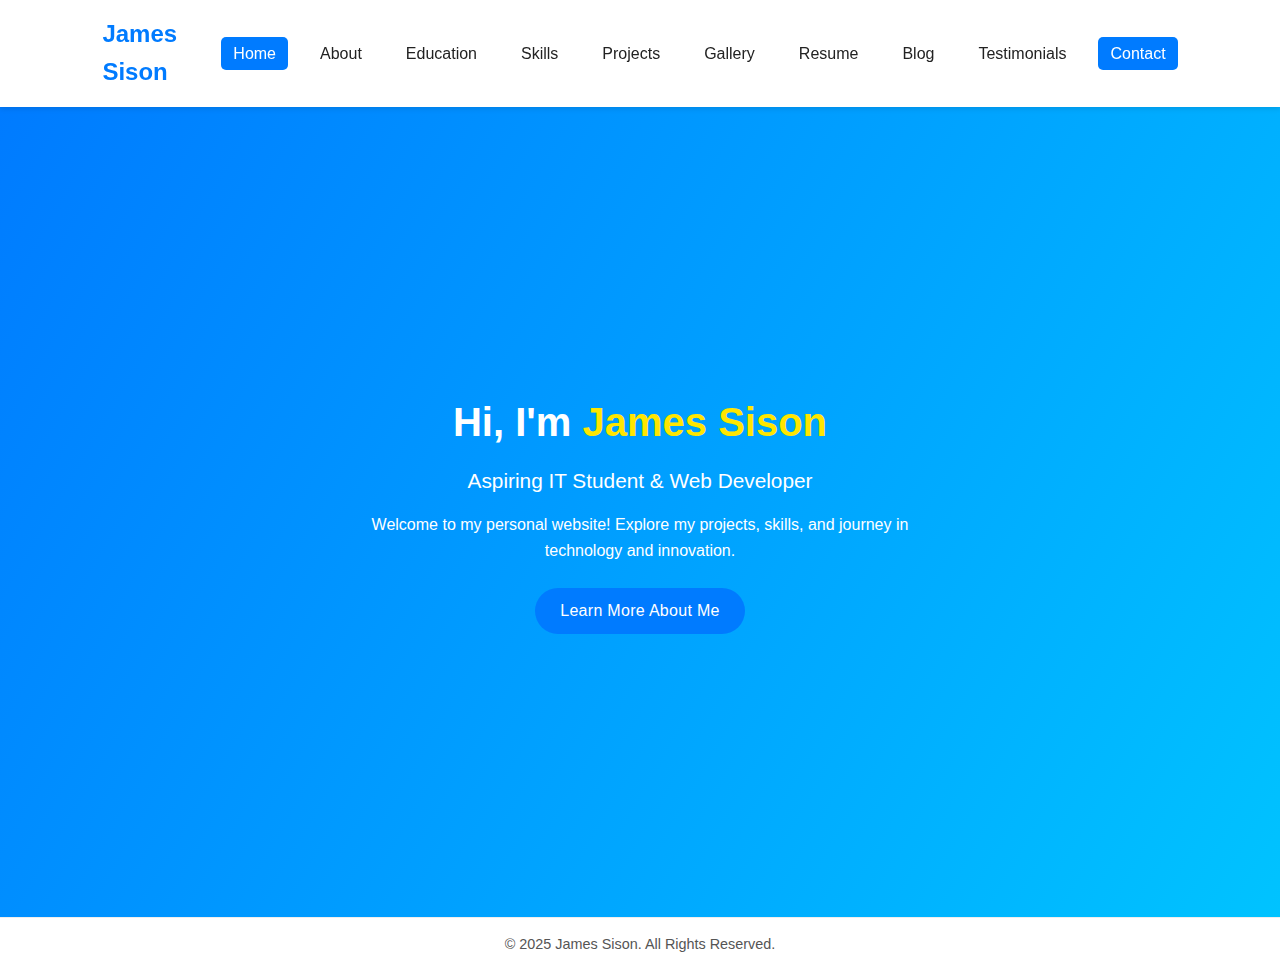
<file: index.html>
<!DOCTYPE html>
<html lang="en">
<head>
  <meta charset="UTF-8">
  <meta name="viewport" content="width=device-width, initial-scale=1.0">
  <title>Home | James Sison</title>
  <link rel="stylesheet" href="style.css">
  <script defer src="script.js"></script>
</head>
<body>

  <!-- NAVBAR -->
  <header>
    <nav class="navbar">
      <div class="logo">James Sison</div>
      <button class="menu-toggle" id="menu-toggle">&#9776;</button>
      <ul class="nav-links" id="nav-links">
        <li><a href="index.html" class="active">Home</a></li>
        <li><a href="about.html">About</a></li>
        <li><a href="education.html">Education</a></li>
        <li><a href="skills.html">Skills</a></li>
        <li><a href="projects.html">Projects</a></li>
        <li><a href="gallery.html">Gallery</a></li>
        <li><a href="resume.html">Resume</a></li>
        <li><a href="blog.html">Blog</a></li>
        <li><a href="testimonials.html">Testimonials</a></li>
        <li><a href="contact.html" class="contact-btn">Contact</a></li>
      </ul>
    </nav>
  </header>

  <!-- HERO SECTION -->
  <section class="hero">
    <div class="hero-content">
      <h1>Hi, I'm <span>James Sison</span></h1>
      <h2>Aspiring IT Student & Web Developer</h2>
      <p>Welcome to my personal website! Explore my projects, skills, and journey in technology and innovation.</p>
      <a href="about.html" class="btn-primary">Learn More About Me</a>
    </div>
  </section>

  <!-- FOOTER -->
  <footer>
    <p>&copy; 2025 James Sison. All Rights Reserved.</p>
  </footer>

</body>
</html>
</file>
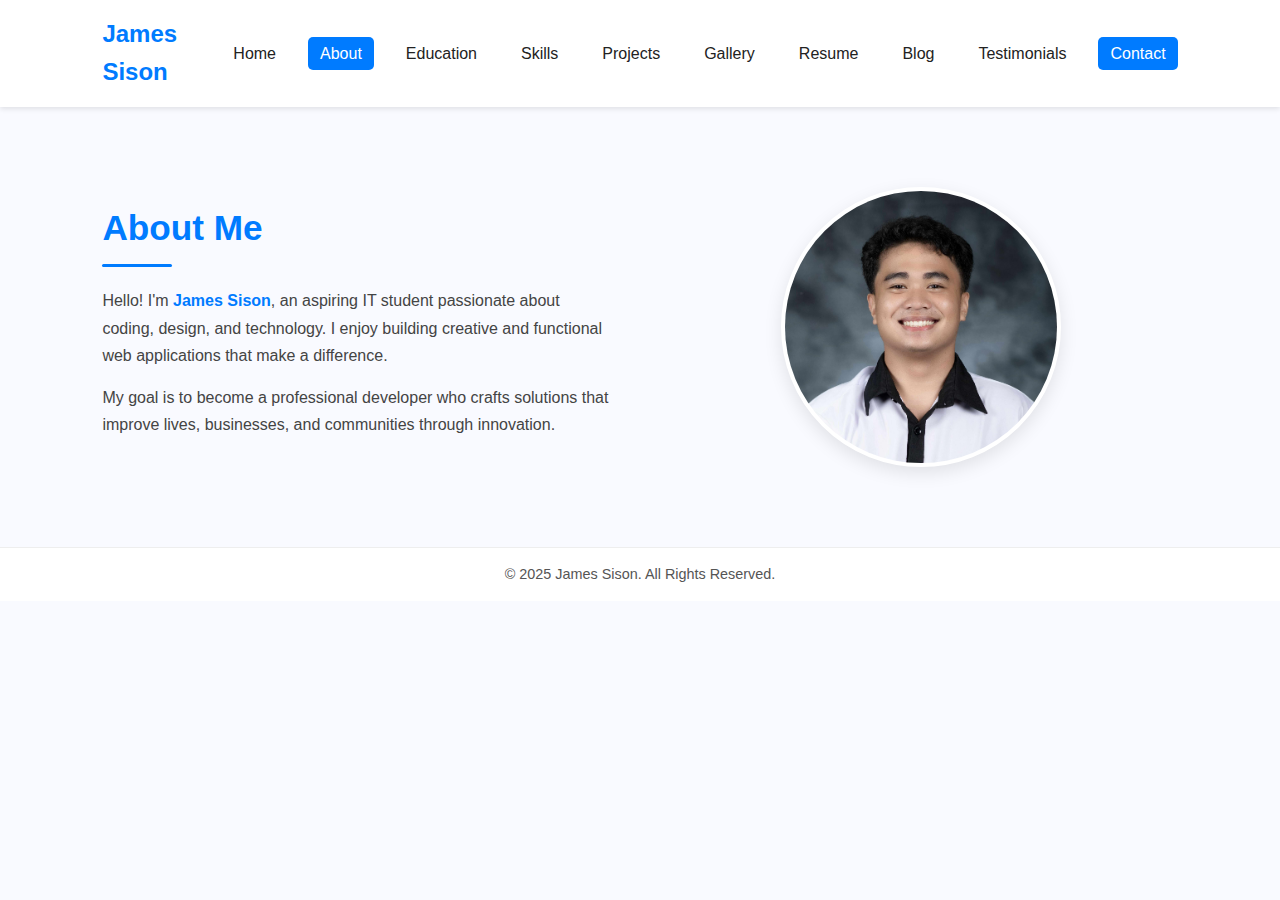
<file: about.html>
<!DOCTYPE html>
<html lang="en">
<head>
  <meta charset="UTF-8">
  <meta name="viewport" content="width=device-width, initial-scale=1.0">
  <title>About | James Sison</title>
  <link rel="stylesheet" href="style.css">
  <script defer src="script.js"></script>
</head>
<body>
  <!-- ===== HEADER / NAVBAR ===== -->
  <header>
    <nav class="navbar">
      <div class="logo">James Sison</div>
      <button class="menu-toggle" id="menu-toggle">&#9776;</button>
      <ul class="nav-links" id="nav-links">
        <li><a href="index.html">Home</a></li>
        <li><a href="about.html" class="active">About</a></li>
        <li><a href="education.html">Education</a></li>
        <li><a href="skills.html">Skills</a></li>
        <li><a href="projects.html">Projects</a></li>
        <li><a href="gallery.html">Gallery</a></li>
        <li><a href="resume.html">Resume</a></li>
        <li><a href="blog.html">Blog</a></li>
        <li><a href="testimonials.html">Testimonials</a></li>
        <li><a href="contact.html" class="contact-btn">Contact</a></li>
      </ul>
    </nav>
  </header>

  <!-- ===== ABOUT SECTION ===== -->
  <section class="about-section">
    <div class="about-container">
      <div class="about-text">
        <h1>About Me</h1>
        <p>Hello! I'm <strong>James Sison</strong>, an aspiring IT student passionate about coding, design, and technology. I enjoy building creative and functional web applications that make a difference.</p>
        <p>My goal is to become a professional developer who crafts solutions that improve lives, businesses, and communities through innovation.</p>
      </div>

      <div class="about-image">
        <img src="james.jpeg" alt="James Sison">
      </div>
    </div>
  </section>

  <!-- ===== FOOTER ===== -->
  <footer>
    <p>&copy; 2025 James Sison. All Rights Reserved.</p>
  </footer>
</body>
</html>
</file>
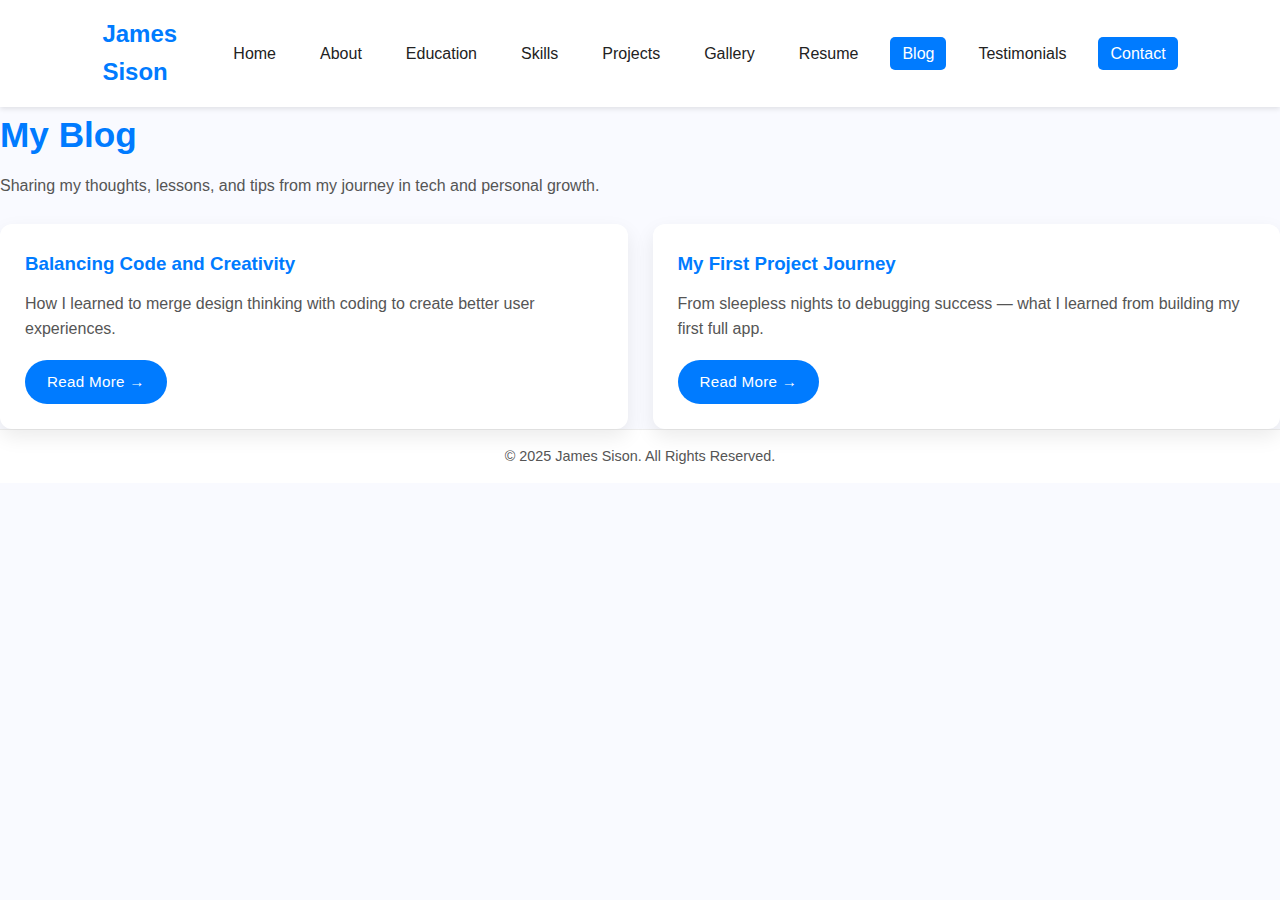
<file: blog.html>
<!DOCTYPE html>
<html lang="en">
<head>
  <meta charset="UTF-8">
  <meta name="viewport" content="width=device-width, initial-scale=1.0">
  <title>Blog | James Sison</title>
  <link rel="stylesheet" href="style.css">
  <script defer src="script.js"></script>
</head>
<body>
  <header>
    <nav class="navbar">
      <div class="logo">James Sison</div>
      <button class="menu-toggle" id="menu-toggle">&#9776;</button>
      <ul class="nav-links" id="nav-links">
        <li><a href="index.html">Home</a></li>
        <li><a href="about.html">About</a></li>
        <li><a href="education.html">Education</a></li>
        <li><a href="skills.html">Skills</a></li>
        <li><a href="projects.html">Projects</a></li>
        <li><a href="gallery.html">Gallery</a></li>
        <li><a href="resume.html">Resume</a></li>
        <li><a href="blog.html" class="active">Blog</a></li>
        <li><a href="testimonials.html">Testimonials</a></li>
        <li><a href="contact.html" class="contact-btn">Contact</a></li>
      </ul>
    </nav>
  </header>

  <section class="content-section">
    <h1>My Blog</h1>
    <p>Sharing my thoughts, lessons, and tips from my journey in tech and personal growth.</p>

    <div class="blog-grid">
      <article class="blog-post">
        <h3>Balancing Code and Creativity</h3>
        <p>How I learned to merge design thinking with coding to create better user experiences.</p>
        <a href="blog1.html" class="btn-primary">Read More →</a>
      </article>

      <article class="blog-post">
        <h3>My First Project Journey</h3>
        <p>From sleepless nights to debugging success — what I learned from building my first full app.</p>
        <a href="blog2.html" class="btn-primary">Read More →</a>
      </article>
    </div>
  </section>

  <footer>
    <p>&copy; 2025 James Sison. All Rights Reserved.</p>
  </footer>
</body>
</html>
</file>
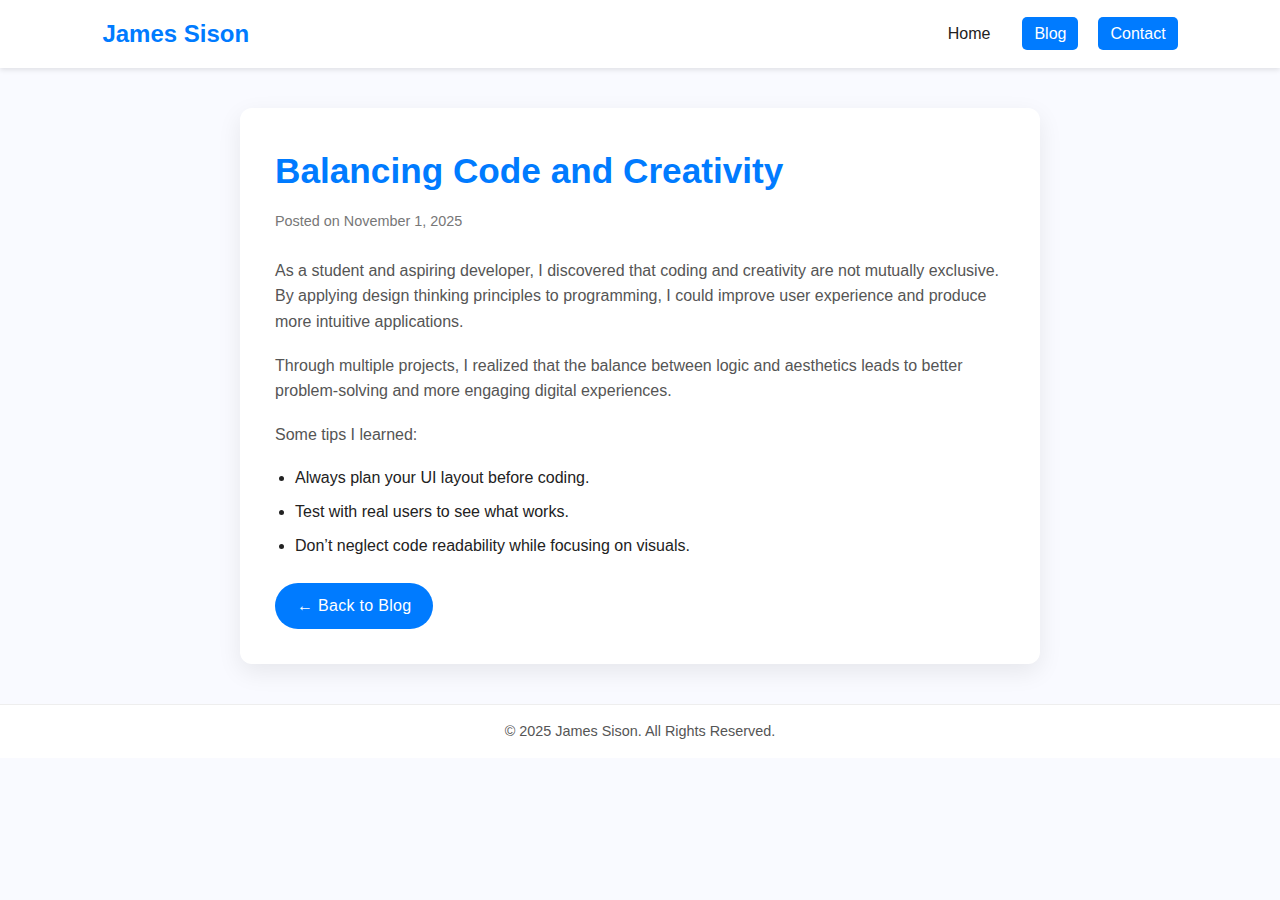
<file: blog1.html>
<!DOCTYPE html>
<html lang="en">
<head>
  <meta charset="UTF-8">
  <meta name="viewport" content="width=device-width, initial-scale=1.0">
  <title>Balancing Code and Creativity | James Sison</title>
  <link rel="stylesheet" href="style.css">
  <script defer src="script.js"></script>
</head>
<body>
  <header>
    <nav class="navbar">
      <div class="logo">James Sison</div>
      <button class="menu-toggle" id="menu-toggle">&#9776;</button>
      <ul class="nav-links" id="nav-links">
        <li><a href="index.html">Home</a></li>
        <li><a href="blog.html" class="active">Blog</a></li>
        <li><a href="contact.html" class="contact-btn">Contact</a></li>
      </ul>
    </nav>
  </header>

  <section class="content-section blog-detail">
    <h1>Balancing Code and Creativity</h1>
    <p class="blog-meta">Posted on November 1, 2025</p>

    <p>As a student and aspiring developer, I discovered that coding and creativity are not mutually exclusive. By applying design thinking principles to programming, I could improve user experience and produce more intuitive applications.</p>

    <p>Through multiple projects, I realized that the balance between logic and aesthetics leads to better problem-solving and more engaging digital experiences.</p>

    <p>Some tips I learned:</p>
    <ul>
      <li>Always plan your UI layout before coding.</li>
      <li>Test with real users to see what works.</li>
      <li>Don’t neglect code readability while focusing on visuals.</li>
    </ul>

    <a href="blog.html" class="btn-primary">← Back to Blog</a>
  </section>

  <footer>
    <p>&copy; 2025 James Sison. All Rights Reserved.</p>
  </footer>
</body>
</html>
</file>
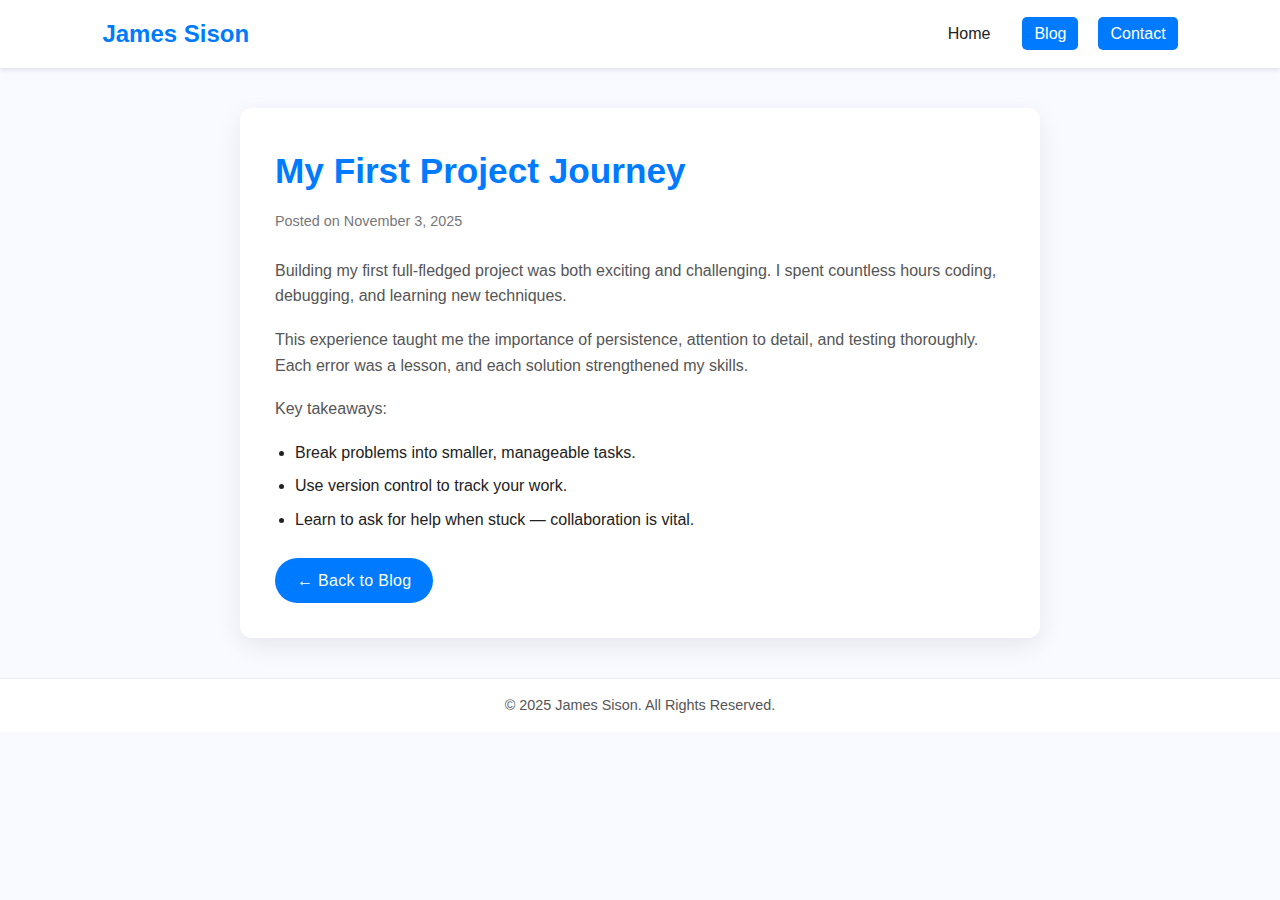
<file: blog2.html>
<!DOCTYPE html>
<html lang="en">
<head>
  <meta charset="UTF-8">
  <meta name="viewport" content="width=device-width, initial-scale=1.0">
  <title>My First Project Journey | James Sison</title>
  <link rel="stylesheet" href="style.css">
  <script defer src="script.js"></script>
</head>
<body>
  <header>
    <nav class="navbar">
      <div class="logo">James Sison</div>
      <button class="menu-toggle" id="menu-toggle">&#9776;</button>
      <ul class="nav-links" id="nav-links">
        <li><a href="index.html">Home</a></li>
        <li><a href="blog.html" class="active">Blog</a></li>
        <li><a href="contact.html" class="contact-btn">Contact</a></li>
      </ul>
    </nav>
  </header>

  <section class="content-section blog-detail">
    <h1>My First Project Journey</h1>
    <p class="blog-meta">Posted on November 3, 2025</p>

    <p>Building my first full-fledged project was both exciting and challenging. I spent countless hours coding, debugging, and learning new techniques.</p>

    <p>This experience taught me the importance of persistence, attention to detail, and testing thoroughly. Each error was a lesson, and each solution strengthened my skills.</p>

    <p>Key takeaways:</p>
    <ul>
      <li>Break problems into smaller, manageable tasks.</li>
      <li>Use version control to track your work.</li>
      <li>Learn to ask for help when stuck — collaboration is vital.</li>
    </ul>

    <a href="blog.html" class="btn-primary">← Back to Blog</a>
  </section>

  <footer>
    <p>&copy; 2025 James Sison. All Rights Reserved.</p>
  </footer>
</body>
</html>
</file>
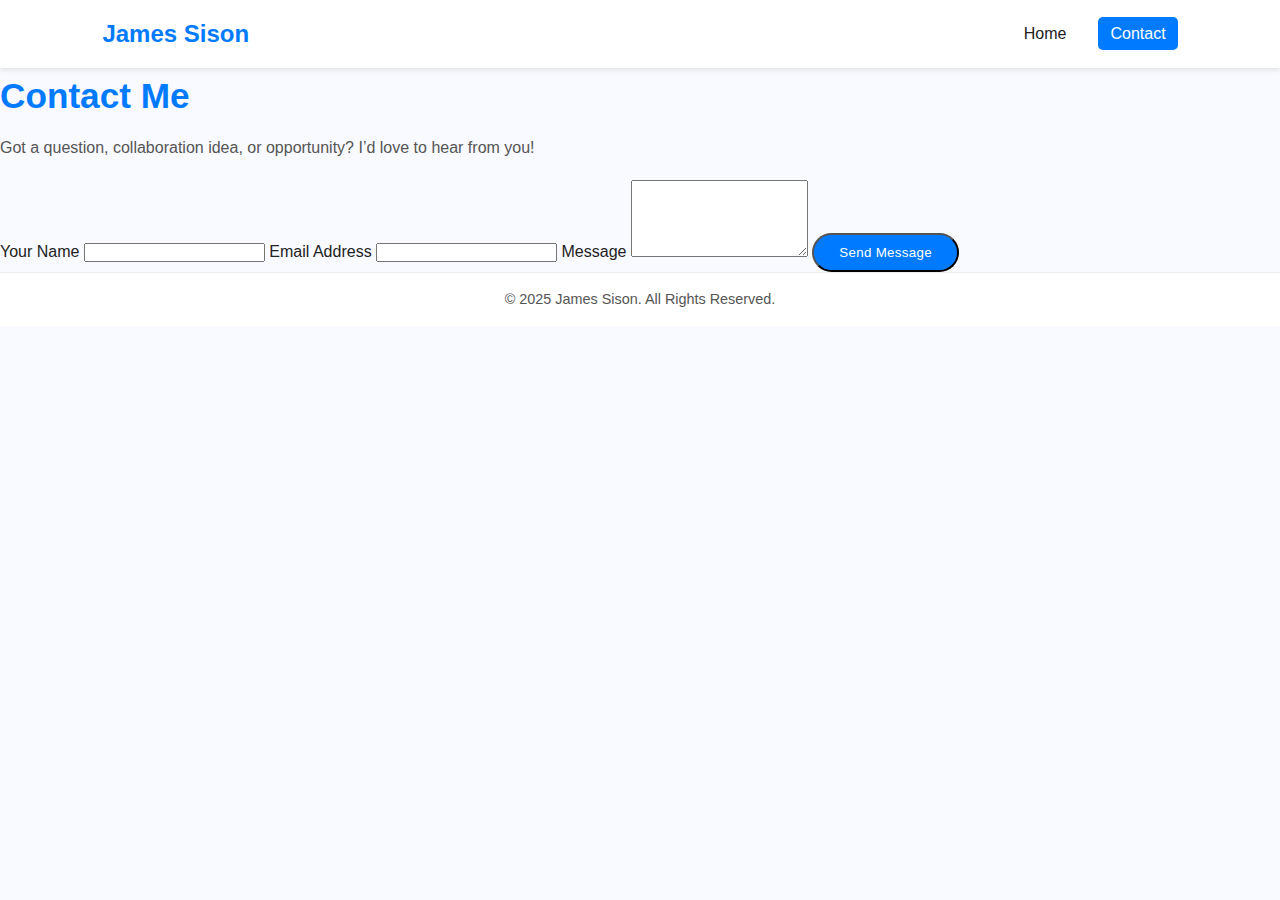
<file: contact.html>
<!DOCTYPE html>
<html lang="en">
<head>
  <meta charset="UTF-8">
  <meta name="viewport" content="width=device-width, initial-scale=1.0">
  <title>Contact | James Sison</title>
  <link rel="stylesheet" href="style.css">
  <script defer src="script.js"></script>
</head>
<body>
  <header>
    <nav class="navbar">
      <div class="logo">James Sison</div>
      <button class="menu-toggle" id="menu-toggle">&#9776;</button>
      <ul class="nav-links" id="nav-links">
        <li><a href="index.html">Home</a></li>
        <li><a href="contact.html" class="active">Contact</a></li>
      </ul>
    </nav>
  </header>

  <section class="content-section">
    <h1>Contact Me</h1>
    <p>Got a question, collaboration idea, or opportunity? I’d love to hear from you!</p>

    <form class="contact-form" onsubmit="handleSubmit(event)">
      <label for="name">Your Name</label>
      <input type="text" id="name" required>

      <label for="email">Email Address</label>
      <input type="email" id="email" required>

      <label for="message">Message</label>
      <textarea id="message" rows="5" required></textarea>

      <button type="submit" class="btn-primary">Send Message</button>
    </form>
  </section>

  <footer>
    <p>&copy; 2025 James Sison. All Rights Reserved.</p>
  </footer>
</body>
</html>
</file>
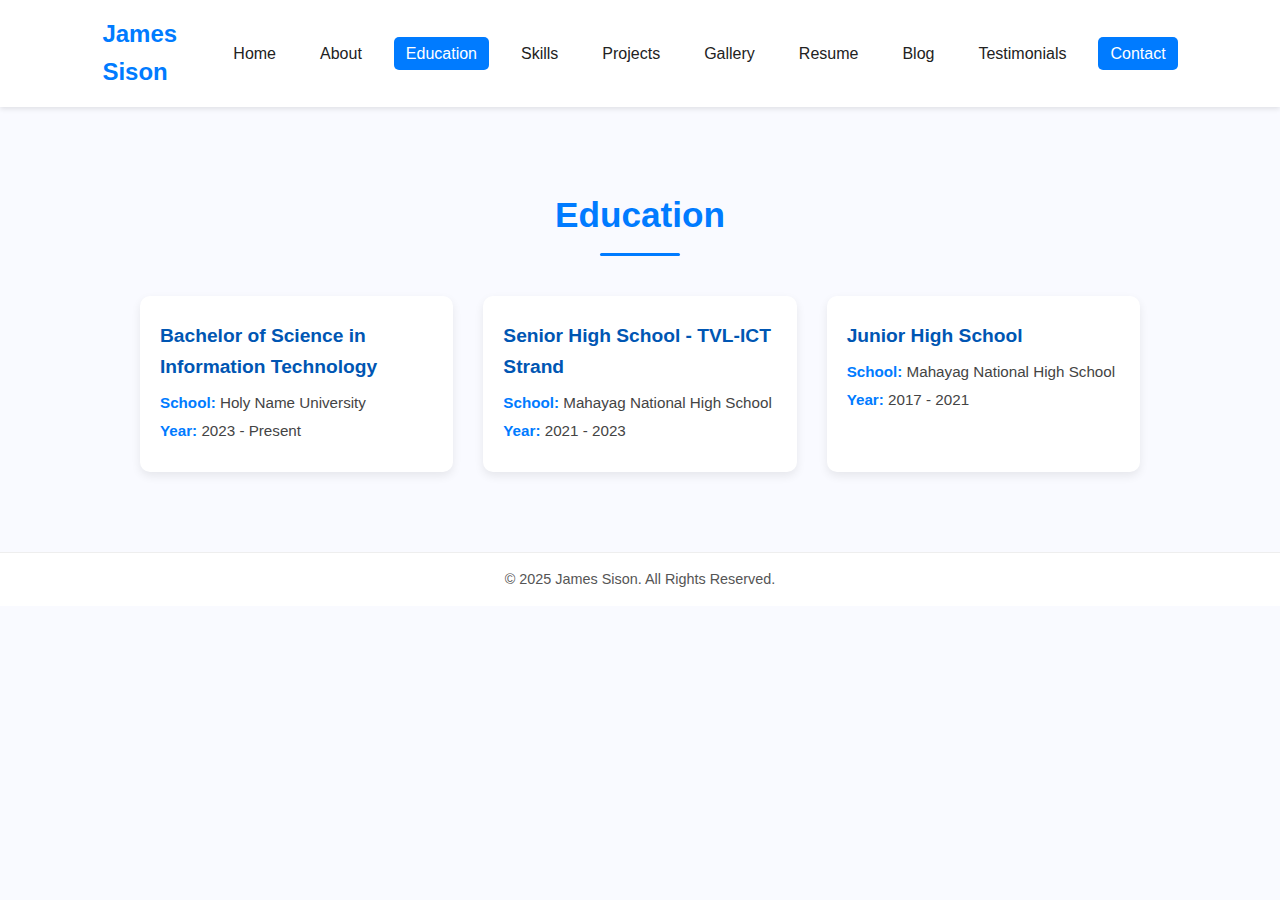
<file: education.html>
<!DOCTYPE html>
<html lang="en">
<head>
  <meta charset="UTF-8">
  <meta name="viewport" content="width=device-width, initial-scale=1.0">
  <title>Education | James Sison</title>
  <link rel="stylesheet" href="style.css">
  <script defer src="script.js"></script>
</head>
<body>
  <!-- ===== HEADER / NAVBAR ===== -->
  <header>
    <nav class="navbar">
      <div class="logo">James Sison</div>
      <button class="menu-toggle" id="menu-toggle">&#9776;</button>
      <ul class="nav-links" id="nav-links">
        <li><a href="index.html">Home</a></li>
        <li><a href="about.html">About</a></li>
        <li><a href="education.html" class="active">Education</a></li>
        <li><a href="skills.html">Skills</a></li>
        <li><a href="projects.html">Projects</a></li>
        <li><a href="gallery.html">Gallery</a></li>
        <li><a href="resume.html">Resume</a></li>
        <li><a href="blog.html">Blog</a></li>
        <li><a href="testimonials.html">Testimonials</a></li>
        <li><a href="contact.html" class="contact-btn">Contact</a></li>
      </ul>
    </nav>
  </header>

  <!-- ===== EDUCATION SECTION ===== -->
  <section class="education-section">
    <h1>Education</h1>

    <div class="education-grid">
      <div class="edu-card">
        <h3>Bachelor of Science in Information Technology</h3>
        <p><strong>School:</strong> Holy Name University</p>
        <p><strong>Year:</strong> 2023 - Present</p>
      </div>

      <div class="edu-card">
        <h3>Senior High School - TVL-ICT Strand</h3>
        <p><strong>School:</strong> Mahayag National High School</p>
        <p><strong>Year:</strong> 2021 - 2023</p>
      </div>

      <div class="edu-card">
        <h3>Junior High School</h3>
        <p><strong>School:</strong> Mahayag National High School</p>
        <p><strong>Year:</strong> 2017 - 2021</p>
      </div>
    </div>
  </section>

  <!-- ===== FOOTER ===== -->
  <footer>
    <p>&copy; 2025 James Sison. All Rights Reserved.</p>
  </footer>
</body>
</html>
</file>
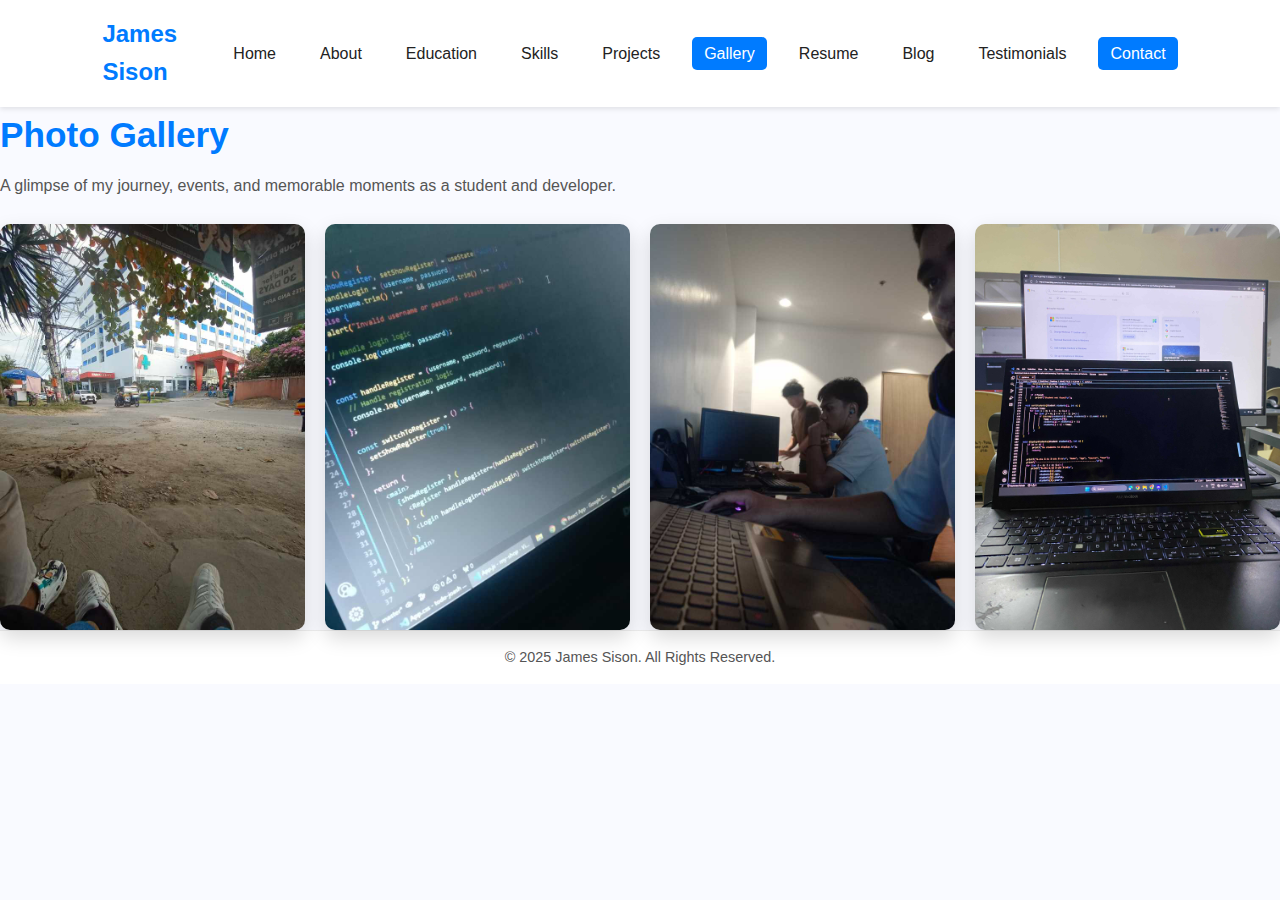
<file: gallery.html>
<!DOCTYPE html>
<html lang="en">
<head>
  <meta charset="UTF-8">
  <meta name="viewport" content="width=device-width, initial-scale=1.0">
  <title>Gallery | James Sison</title>
  <link rel="stylesheet" href="style.css">
  <script defer src="script.js"></script>
</head>
<body>
  <header>
    <nav class="navbar">
      <div class="logo">James Sison</div>
      <button class="menu-toggle" id="menu-toggle">&#9776;</button>
      <ul class="nav-links" id="nav-links">
        <li><a href="index.html">Home</a></li>
        <li><a href="about.html">About</a></li>
        <li><a href="education.html">Education</a></li>
        <li><a href="skills.html">Skills</a></li>
        <li><a href="projects.html">Projects</a></li>
        <li><a href="gallery.html" class="active">Gallery</a></li>
        <li><a href="resume.html">Resume</a></li>
        <li><a href="blog.html">Blog</a></li>
        <li><a href="testimonials.html">Testimonials</a></li>
        <li><a href="contact.html" class="contact-btn">Contact</a></li>
      </ul>
    </nav>
  </header>

  <section class="content-section">
    <h1>Photo Gallery</h1>
    <p>A glimpse of my journey, events, and memorable moments as a student and developer.</p>
    <div class="gallery-grid">
      <img src="pic1.jpg" alt="Photo 1">
      <img src="pic2.jpg" alt="Photo 2">
      <img src="pic3.jpg" alt="Photo 3">
      <img src="CSS104.jpeg" alt="Photo 4">
    </div>
    
  </section>

  <footer>
    <p>&copy; 2025 James Sison. All Rights Reserved.</p>
  </footer>
</body>
</html>
</file>
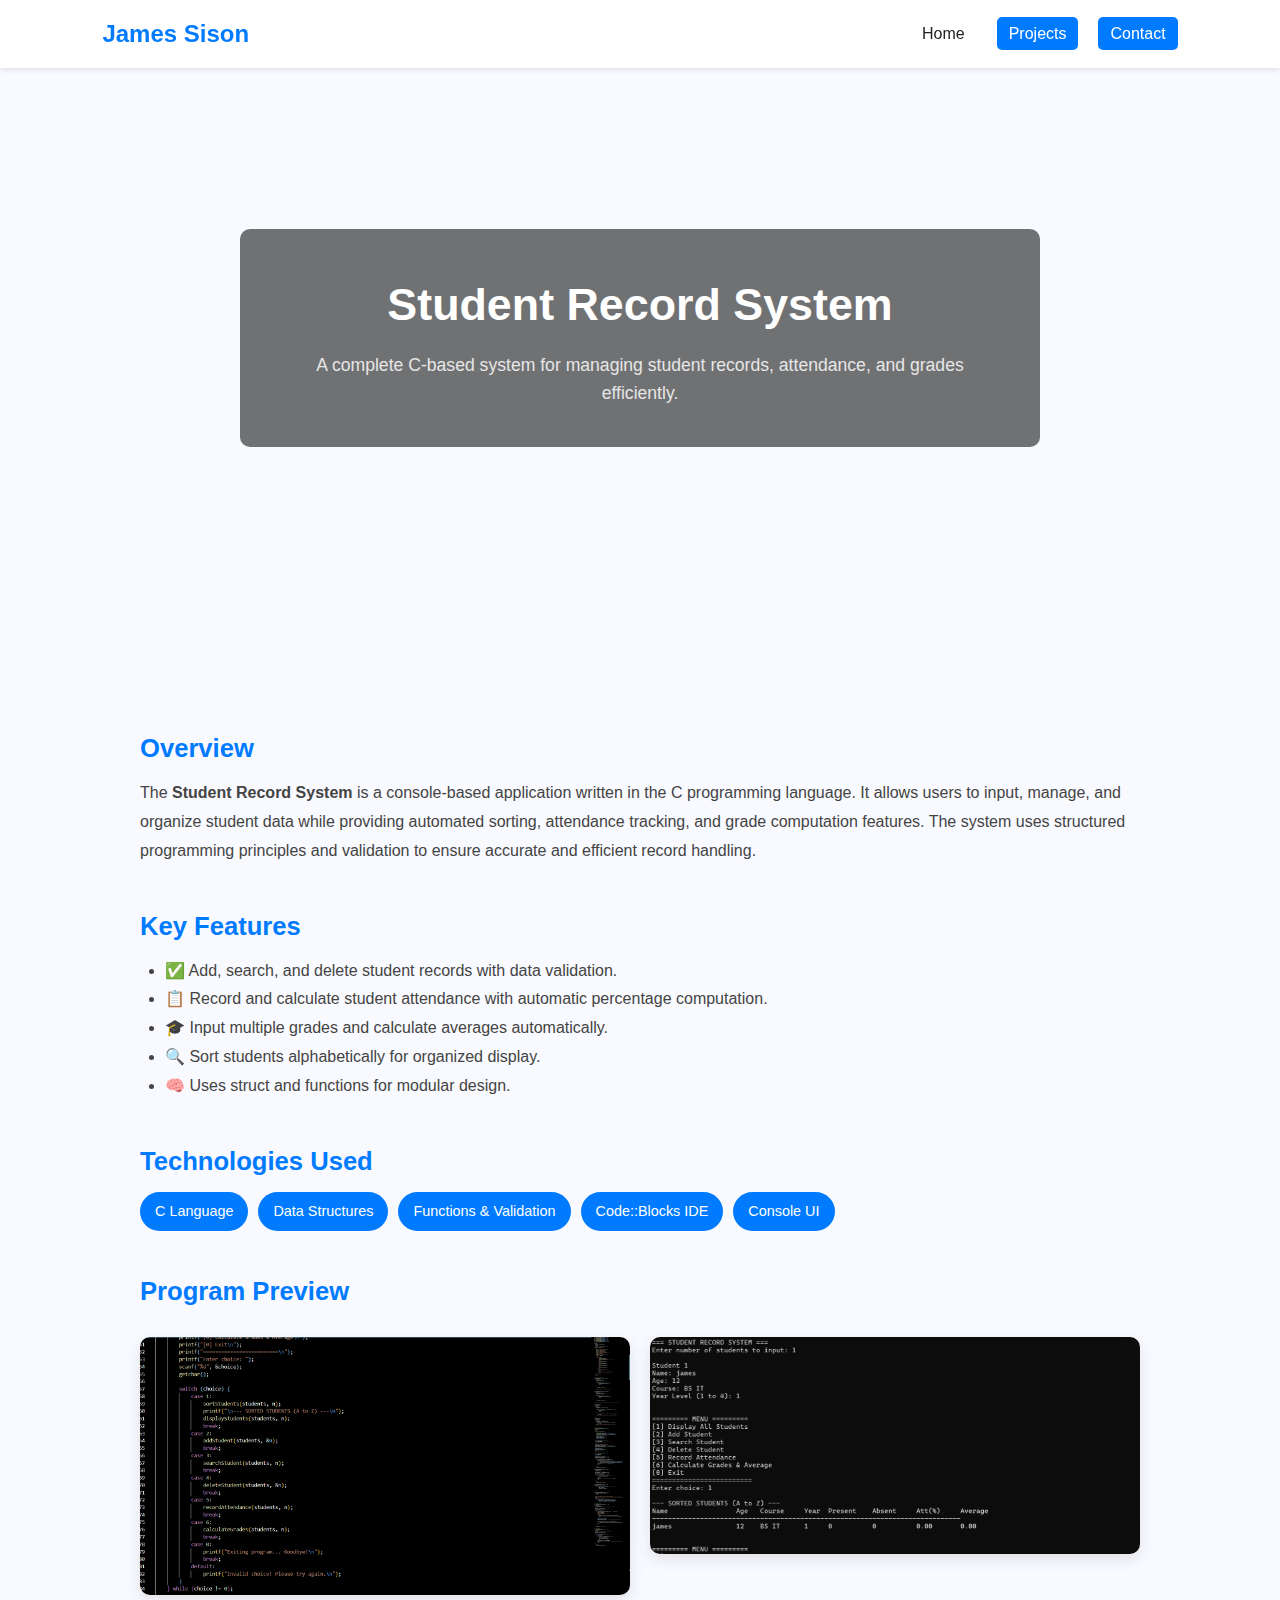
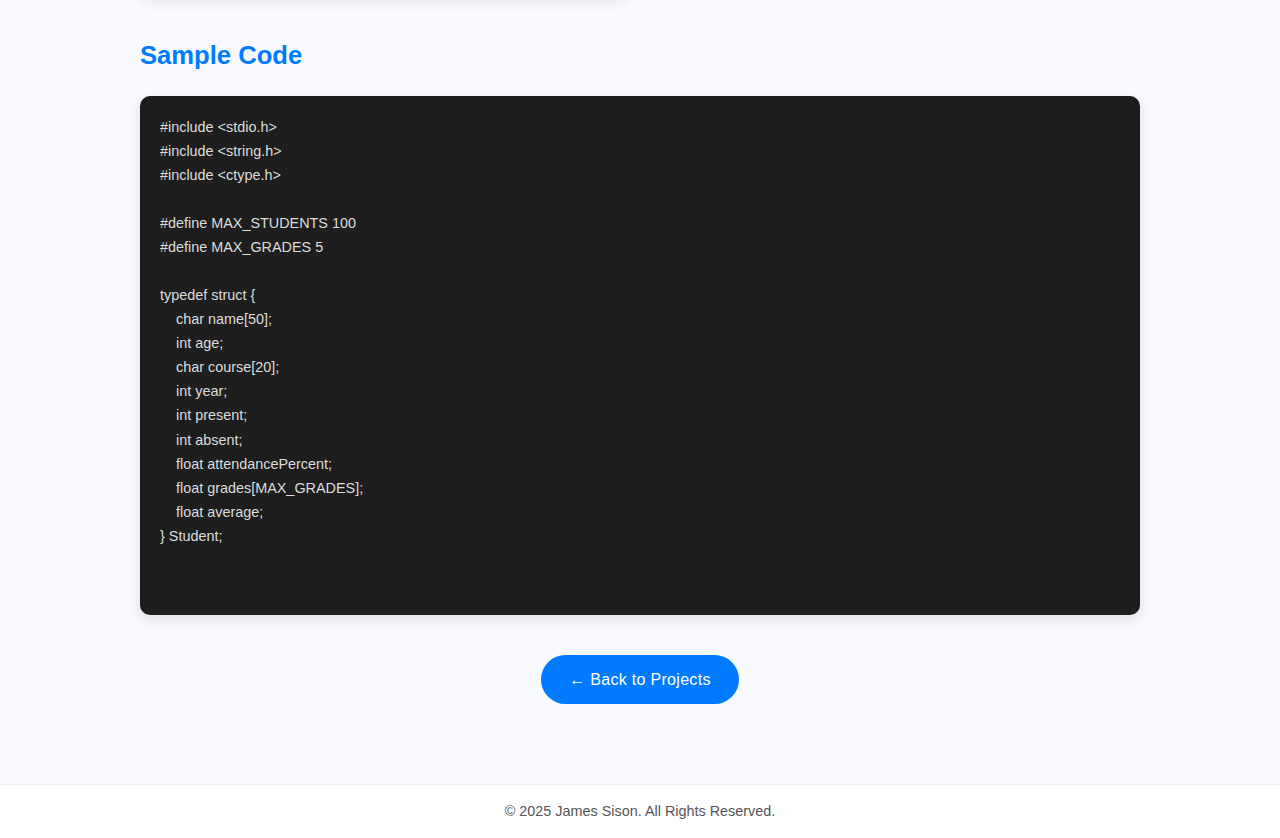
<file: project1.html>
<!DOCTYPE html>
<html lang="en">
<head>
  <meta charset="UTF-8">
  <meta name="viewport" content="width=device-width, initial-scale=1.0">
  <title>Student Record System | Projects | James Sison</title>
  <link rel="stylesheet" href="style.css">
  <script defer src="script.js"></script>
</head>
<body>
  <!-- ===== HEADER ===== -->
  <header>
    <nav class="navbar">
      <div class="logo">James Sison</div>
      <button class="menu-toggle" id="menu-toggle">&#9776;</button>
      <ul class="nav-links" id="nav-links">
        <li><a href="index.html">Home</a></li>
        <li><a href="projects.html" class="active">Projects</a></li>
        <li><a href="contact.html" class="contact-btn">Contact</a></li>
      </ul>
    </nav>
  </header>

  <!-- ===== PROJECT HERO ===== -->
  <section class="project-hero" style="background-image: url('https://cdn.pixabay.com/photo/2018/01/18/07/39/computer-3088958_1280.jpg');">
    <div class="overlay">
      <h1>Student Record System</h1>
      <p>A complete C-based system for managing student records, attendance, and grades efficiently.</p>
    </div>
  </section>

  <!-- ===== PROJECT DETAILS ===== -->
  <section class="project-details">
    <div class="project-container">
      <h2>Overview</h2>
      <p>
        The <b>Student Record System</b> is a console-based application written in the C programming language. 
        It allows users to input, manage, and organize student data while providing automated sorting, 
        attendance tracking, and grade computation features. The system uses structured programming principles 
        and validation to ensure accurate and efficient record handling.
      </p>

      <h2>Key Features</h2>
      <ul>
        <li>✅ Add, search, and delete student records with data validation.</li>
        <li>📋 Record and calculate student attendance with automatic percentage computation.</li>
        <li>🎓 Input multiple grades and calculate averages automatically.</li>
        <li>🔍 Sort students alphabetically for organized display.</li>
        <li>🧠 Uses <code>struct</code> and <code>functions</code> for modular design.</li>
      </ul>

      <h2>Technologies Used</h2>
      <div class="tech-stack">
        <span>C Language</span>
        <span>Data Structures</span>
        <span>Functions & Validation</span>
        <span>Code::Blocks IDE</span>
        <span>Console UI</span>
      </div>

      <h2>Program Preview</h2>
      <div class="gallery">
        <img src="css104code.png" alt="Student Record System Code">
        <img src="css104output.png" alt="Program Output Sample">
      </div>

      <h2>Sample Code</h2>
      <pre class="code-snippet">
<code>#include &lt;stdio.h&gt;
#include &lt;string.h&gt;
#include &lt;ctype.h&gt;

#define MAX_STUDENTS 100
#define MAX_GRADES 5

typedef struct {
    char name[50];
    int age;
    char course[20];
    int year;
    int present;
    int absent;
    float attendancePercent;
    float grades[MAX_GRADES];
    float average;
} Student;
</code>
      </pre>

      <div class="project-footer">
        <a href="projects.html" class="btn-primary">← Back to Projects</a>
      </div>
    </div>
  </section>

  <!-- ===== FOOTER ===== -->
  <footer>
    <p>&copy; 2025 James Sison. All Rights Reserved.</p>
  </footer>
</body>
</html>
</file>
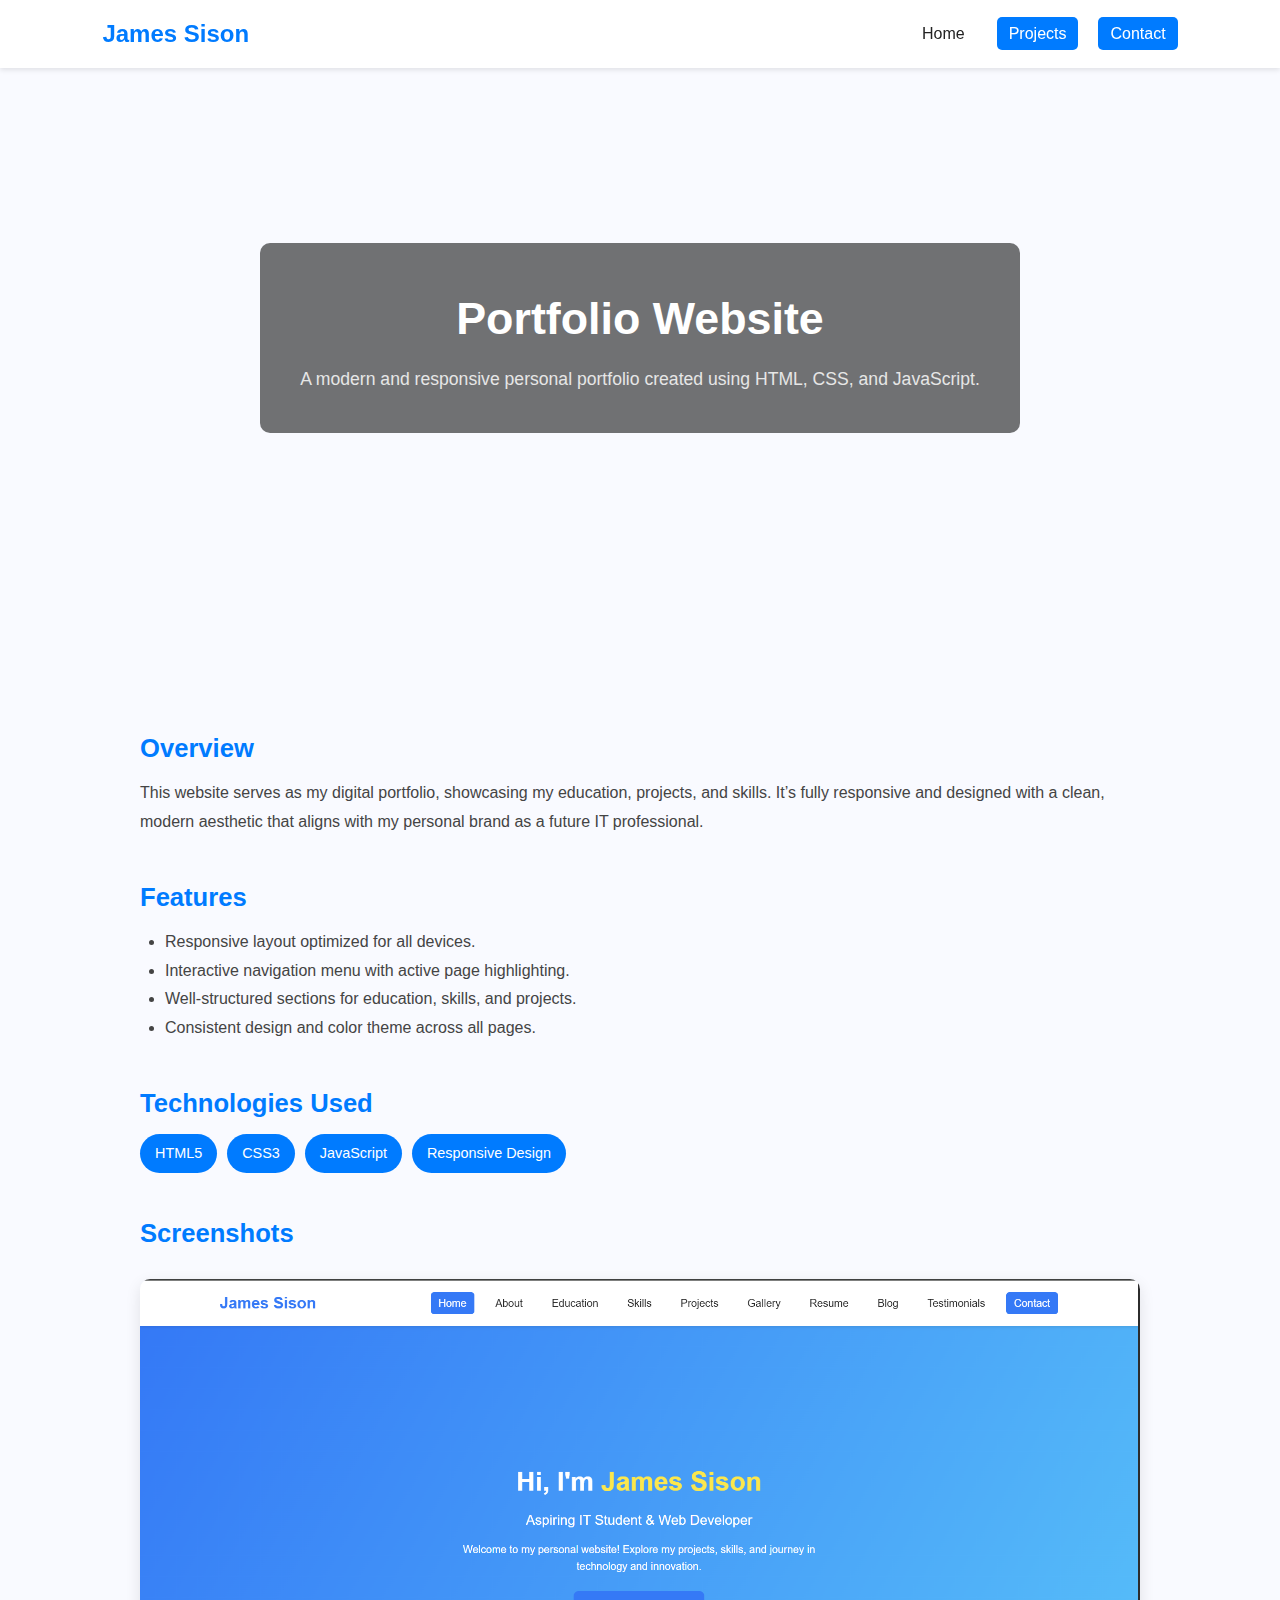
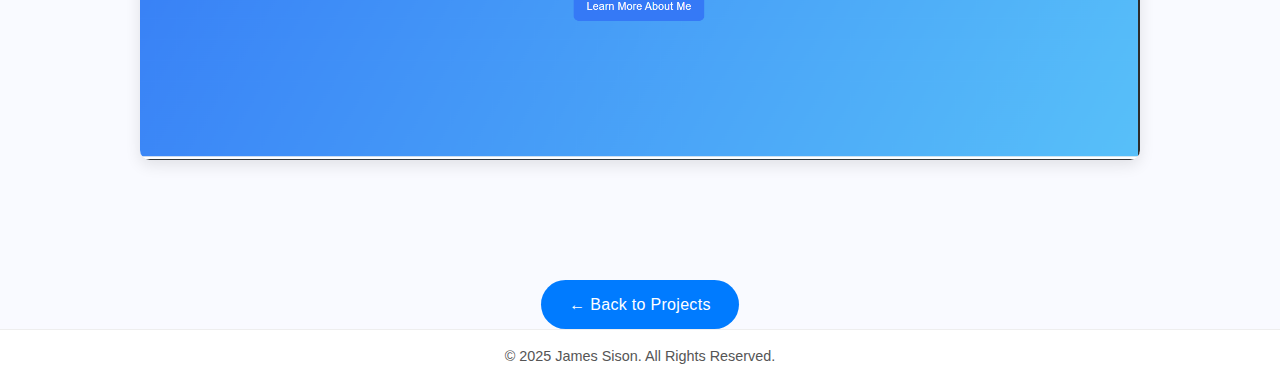
<file: project2.html>
<!DOCTYPE html>
<html lang="en">
<head>
  <meta charset="UTF-8">
  <meta name="viewport" content="width=device-width, initial-scale=1.0">
  <title>Portfolio Website | Projects | James Sison</title>
  <link rel="stylesheet" href="style.css">
  <script defer src="script.js"></script>
</head>
<body>
  <!-- ===== HEADER ===== -->
  <header>
    <nav class="navbar">
      <div class="logo">James Sison</div>
      <button class="menu-toggle" id="menu-toggle">&#9776;</button>
      <ul class="nav-links" id="nav-links">
        <li><a href="index.html">Home</a></li>
        <li><a href="projects.html" class="active">Projects</a></li>
        <li><a href="contact.html" class="contact-btn">Contact</a></li>
      </ul>
    </nav>
  </header>

  <!-- ===== PROJECT HERO ===== -->
  <section class="project-hero" style="background-image: url('https://cdn.pixabay.com/photo/2017/08/06/22/01/web-design-2592565_1280.jpg');">
    <div class="overlay">
      <h1>Portfolio Website</h1>
      <p>A modern and responsive personal portfolio created using HTML, CSS, and JavaScript.</p>
    </div>
  </section>

  <!-- ===== PROJECT DETAILS ===== -->
  <section class="project-details">
    <div class="project-container">
      <h2>Overview</h2>
      <p>
        This website serves as my digital portfolio, showcasing my education, projects, and skills. It’s fully responsive and designed with a clean, modern aesthetic that aligns with my personal brand as a future IT professional.
      </p>

      <h2>Features</h2>
      <ul>
        <li>Responsive layout optimized for all devices.</li>
        <li>Interactive navigation menu with active page highlighting.</li>
        <li>Well-structured sections for education, skills, and projects.</li>
        <li>Consistent design and color theme across all pages.</li>
      </ul>

      <h2>Technologies Used</h2>
      <div class="tech-stack">
        <span>HTML5</span>
        <span>CSS3</span>
        <span>JavaScript</span>
        <span>Responsive Design</span>
      </div>

      <h2>Screenshots</h2>
      <div class="gallery">
        <img src="HTML.png" alt="Home Page Preview">
        
      </div>
    </div>
  </section>
   <div class="project-footer">
        <a href="projects.html" class="btn-primary">← Back to Projects</a>
      </div>
    </div>
  </section>

  <!-- ===== FOOTER ===== -->
  <footer>
    <p>&copy; 2025 James Sison. All Rights Reserved.</p>
  </footer>
</body>
</html>
</file>
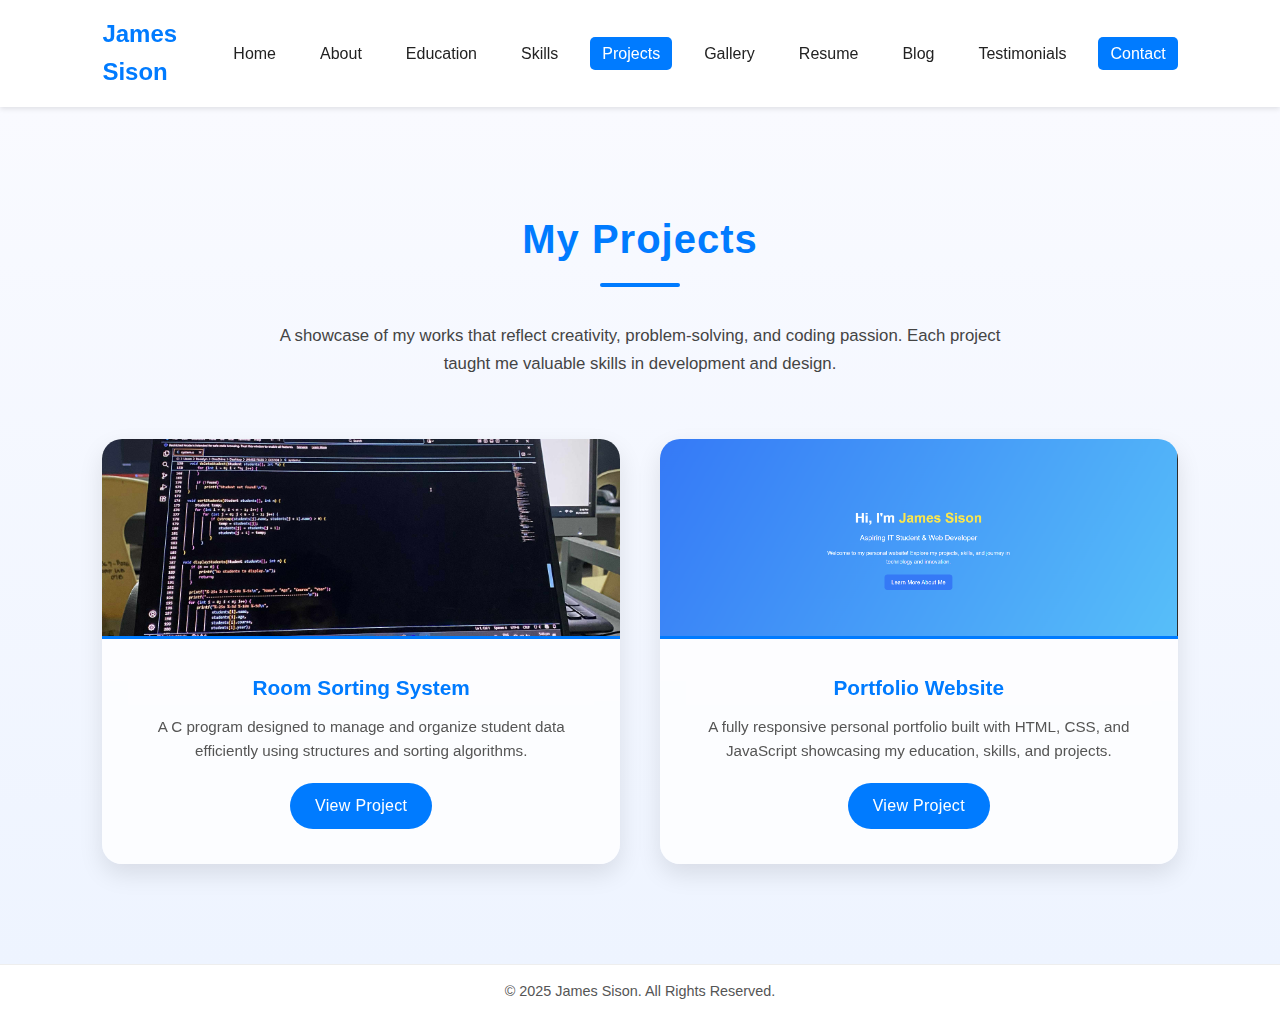
<file: projects.html>
<!DOCTYPE html>
<html lang="en">
<head>
  <meta charset="UTF-8">
  <meta name="viewport" content="width=device-width, initial-scale=1.0">
  <title>Projects | James Sison</title>
  <link rel="stylesheet" href="style.css">
  <script defer src="script.js"></script>
</head>
<body>
  <!-- ===== HEADER ===== -->
  <header>
    <nav class="navbar">
      <div class="logo">James Sison</div>
      <button class="menu-toggle" id="menu-toggle">&#9776;</button>
      <ul class="nav-links" id="nav-links">
        <li><a href="index.html">Home</a></li>
        <li><a href="about.html">About</a></li>
        <li><a href="education.html">Education</a></li>
        <li><a href="skills.html">Skills</a></li>
        <li><a href="projects.html" class="active">Projects</a></li>
        <li><a href="gallery.html">Gallery</a></li>
        <li><a href="resume.html">Resume</a></li>
        <li><a href="blog.html">Blog</a></li>
        <li><a href="testimonials.html">Testimonials</a></li>
        <li><a href="contact.html" class="contact-btn">Contact</a></li>
      </ul>
    </nav>
  </header>

  <!-- ===== PROJECTS SECTION ===== -->
  <section class="projects-section">
    <div class="projects-container">
      <h1>My Projects</h1>
      <p class="projects-intro">
        A showcase of my works that reflect creativity, problem-solving, and coding passion. 
        Each project taught me valuable skills in development and design.
      </p>

      <div class="project-grid">
        <div class="project-card">
          <div class="project-header">
            <img src="CSS104.jpeg" alt="Room Sorting System">
          </div>
          <div class="project-body">
            <h3>Room Sorting System</h3>
            <p>
              A C program designed to manage and organize student data efficiently using structures and sorting algorithms.
            </p>
            <a href="project1.html" class="btn-primary">View Project</a>
          </div>
        </div>

        <div class="project-card">
          <div class="project-header">
            <img src="HTML.png" alt="Portfolio Website">
          </div>
          <div class="project-body">
            <h3>Portfolio Website</h3>
            <p>
              A fully responsive personal portfolio built with HTML, CSS, and JavaScript showcasing my education, skills, and projects.
            </p>
            <a href="project2.html" class="btn-primary">View Project</a>
          </div>
        </div>
      </div>
    </div>
  </section>

  <!-- ===== FOOTER ===== -->
  <footer>
    <p>&copy; 2025 James Sison. All Rights Reserved.</p>
  </footer>
</body>
</html>
</file>
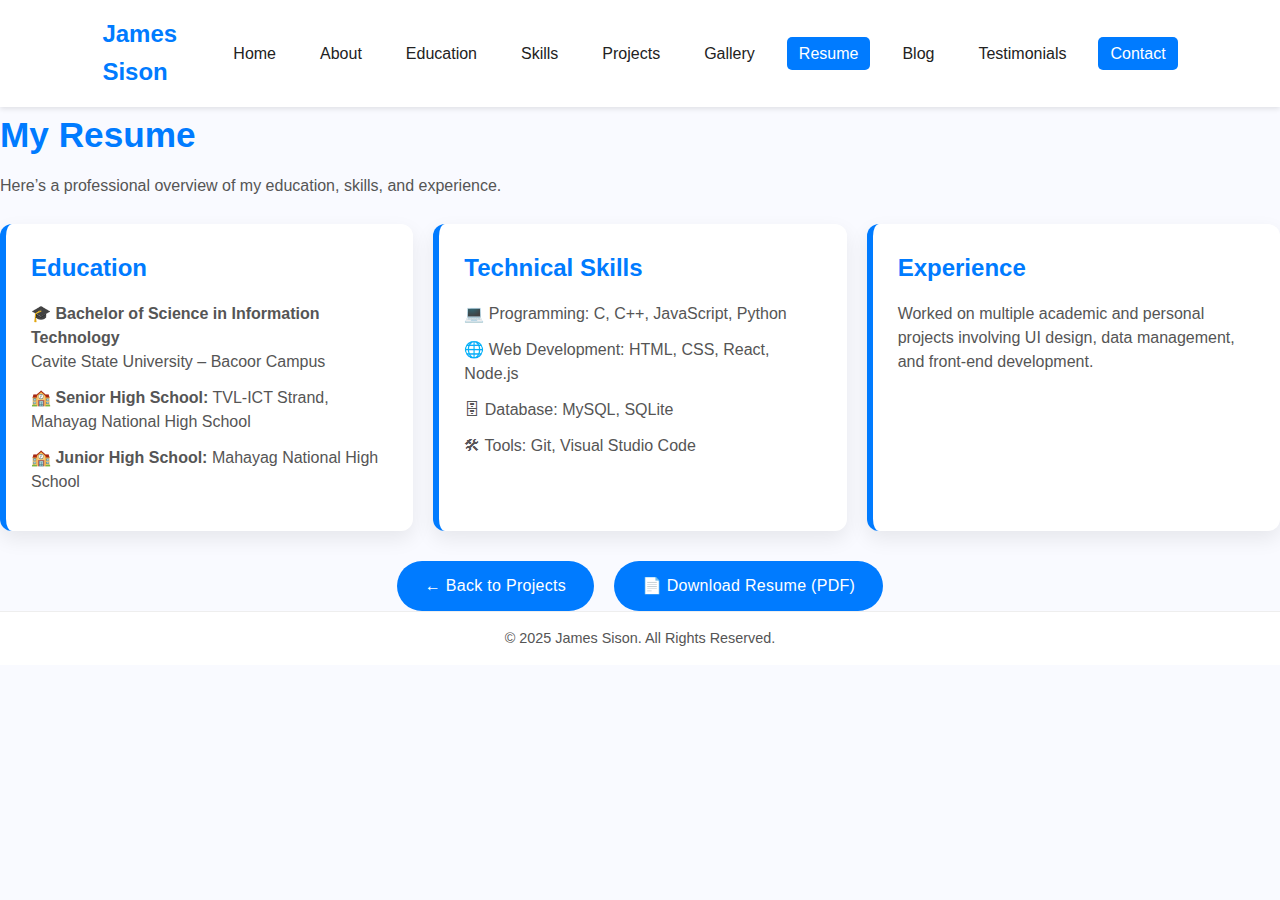
<file: resume.html>
<!DOCTYPE html>
<html lang="en">
<head>
  <meta charset="UTF-8">
  <meta name="viewport" content="width=device-width, initial-scale=1.0">
  <title>Resume | James Sison</title>
  <link rel="stylesheet" href="style.css">
  <script defer src="script.js"></script>
</head>
<body>
  <header>
    <nav class="navbar">
      <div class="logo">James Sison</div>
      <button class="menu-toggle" id="menu-toggle">&#9776;</button>
      <ul class="nav-links" id="nav-links">
        <li><a href="index.html">Home</a></li>
        <li><a href="about.html">About</a></li>
        <li><a href="education.html">Education</a></li>
        <li><a href="skills.html">Skills</a></li>
        <li><a href="projects.html">Projects</a></li>
        <li><a href="gallery.html">Gallery</a></li>
        <li><a href="resume.html" class="active">Resume</a></li>
        <li><a href="blog.html">Blog</a></li>
        <li><a href="testimonials.html">Testimonials</a></li>
        <li><a href="contact.html" class="contact-btn">Contact</a></li>
      </ul>
    </nav>
  </header>

  <section class="content-section">
    <h1>My Resume</h1>
    <p>Here’s a professional overview of my education, skills, and experience.</p>

    <!-- ===== RESUME CARDS ===== -->
    <div class="resume-grid">

      <div class="resume-card">
        <h2>Education</h2>
        <ul>
          <li>🎓 <strong>Bachelor of Science in Information Technology</strong><br>
          Cavite State University – Bacoor Campus</li>
          <li>🏫 <strong>Senior High School:</strong> TVL-ICT Strand, Mahayag National High School</li>
          <li>🏫 <strong>Junior High School:</strong> Mahayag National High School</li>
        </ul>
      </div>

      <div class="resume-card">
        <h2>Technical Skills</h2>
        <ul>
          <li>💻 Programming: C, C++, JavaScript, Python</li>
          <li>🌐 Web Development: HTML, CSS, React, Node.js</li>
          <li>🗄 Database: MySQL, SQLite</li>
          <li>🛠 Tools: Git, Visual Studio Code</li>
        </ul>
      </div>

      <div class="resume-card">
        <h2>Experience</h2>
        <ul>
          <li>Worked on multiple academic and personal projects involving UI design, data management, and front-end development.</li>
        </ul>
      </div>
    </div>

    <!-- ===== BUTTONS ===== -->
    <div class="project-footer" style="text-align:center; margin-top:30px;">
      <a href="projects.html" class="btn-primary">← Back to Projects</a>
      <a href="resume.pdf" class="btn-primary" download style="margin-left:15px;">📄 Download Resume (PDF)</a>
    </div>
  </section>

  <footer>
    <p>&copy; 2025 James Sison. All Rights Reserved.</p>
  </footer>
</body>
</html>
</file>
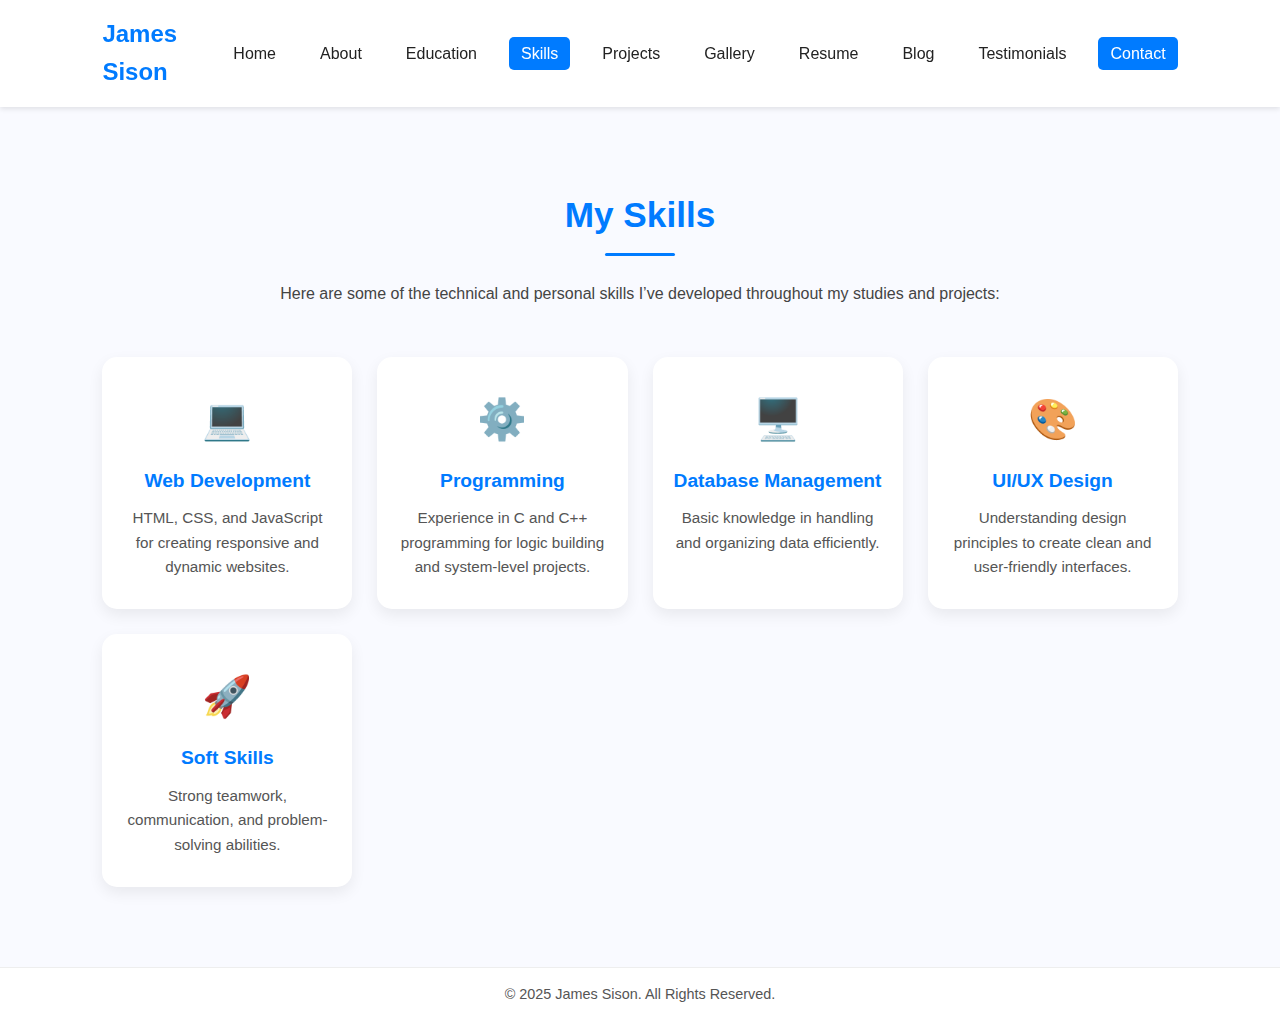
<file: skills.html>
<!DOCTYPE html>
<html lang="en">
<head>
  <meta charset="UTF-8">
  <meta name="viewport" content="width=device-width, initial-scale=1.0">
  <title>Skills | James Sison</title>
  <link rel="stylesheet" href="style.css">
  <script defer src="script.js"></script>
</head>
<body>
  <!-- ===== NAVBAR ===== -->
  <header>
    <nav class="navbar">
      <div class="logo">James Sison</div>
      <button class="menu-toggle" id="menu-toggle">&#9776;</button>
      <ul class="nav-links" id="nav-links">
        <li><a href="index.html">Home</a></li>
        <li><a href="about.html">About</a></li>
        <li><a href="education.html">Education</a></li>
        <li><a href="skills.html" class="active">Skills</a></li>
        <li><a href="projects.html">Projects</a></li>
        <li><a href="gallery.html">Gallery</a></li>
        <li><a href="resume.html">Resume</a></li>
        <li><a href="blog.html">Blog</a></li>
        <li><a href="testimonials.html">Testimonials</a></li>
        <li><a href="contact.html" class="contact-btn">Contact</a></li>
      </ul>
    </nav>
  </header>

  <!-- ===== SKILLS SECTION ===== -->
  <section class="skills-section">
    <div class="skills-container">
      <h1>My Skills</h1>
      <p class="skills-intro">
        Here are some of the technical and personal skills I’ve developed throughout my studies and projects:
      </p>

      <div class="skills-grid">
        <div class="skill-card">
          <div class="icon">💻</div>
          <h3>Web Development</h3>
          <p>HTML, CSS, and JavaScript for creating responsive and dynamic websites.</p>
        </div>

        <div class="skill-card">
          <div class="icon">⚙️</div>
          <h3>Programming</h3>
          <p>Experience in C and C++ programming for logic building and system-level projects.</p>
        </div>

        <div class="skill-card">
          <div class="icon">🖥️</div>
          <h3>Database Management</h3>
          <p>Basic knowledge in handling and organizing data efficiently.</p>
        </div>

        <div class="skill-card">
          <div class="icon">🎨</div>
          <h3>UI/UX Design</h3>
          <p>Understanding design principles to create clean and user-friendly interfaces.</p>
        </div>

        <div class="skill-card">
          <div class="icon">🚀</div>
          <h3>Soft Skills</h3>
          <p>Strong teamwork, communication, and problem-solving abilities.</p>
        </div>
      </div>
    </div>
  </section>

  <!-- ===== FOOTER ===== -->
  <footer>
    <p>&copy; 2025 James Sison. All Rights Reserved.</p>
  </footer>
</body>
</html>
</file>
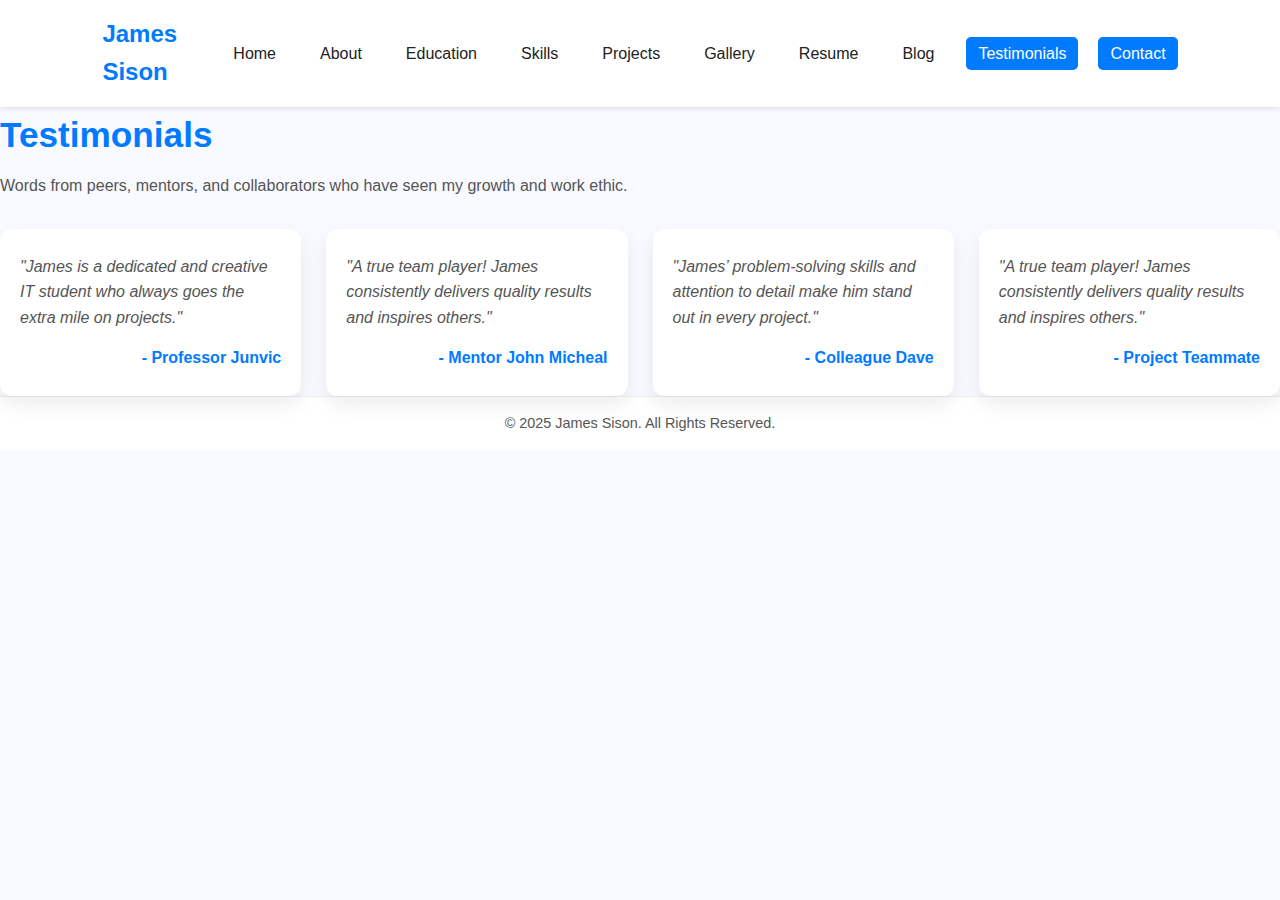
<file: testimonials.html>
<!DOCTYPE html>
<html lang="en">
<head>
  <meta charset="UTF-8">
  <meta name="viewport" content="width=device-width, initial-scale=1.0">
  <title>Testimonials | James Sison</title>
  <link rel="stylesheet" href="style.css">
  <script defer src="script.js"></script>
</head>
<body>
  <header>
    <nav class="navbar">
      <div class="logo">James Sison</div>
      <button class="menu-toggle" id="menu-toggle">&#9776;</button>
      <ul class="nav-links" id="nav-links">
        <li><a href="index.html">Home</a></li>
        <li><a href="about.html">About</a></li>
        <li><a href="education.html">Education</a></li>
        <li><a href="skills.html">Skills</a></li>
        <li><a href="projects.html">Projects</a></li>
        <li><a href="gallery.html">Gallery</a></li>
        <li><a href="resume.html">Resume</a></li>
        <li><a href="blog.html">Blog</a></li>
        <li><a href="testimonials.html" class="active">Testimonials</a></li>
        <li><a href="contact.html" class="contact-btn">Contact</a></li>
      </ul>
    </nav>
  </header>

  <section class="content-section">
    <h1>Testimonials</h1>
    <p>Words from peers, mentors, and collaborators who have seen my growth and work ethic.</p>

    <div class="testimonials-grid">
    <div class="testimonial-card">
    <p>"James is a dedicated and creative IT student who always goes the extra mile on projects."</p>
    <h4>- Professor Junvic</h4>
    </div>

     <div class="testimonial-card">
      <p>"A true team player! James consistently delivers quality results and inspires others."</p>
      <h4>- Mentor John Micheal</h4>
     </div>

     <div class="testimonial-card">
      <p>"James’ problem-solving skills and attention to detail make him stand out in every project."</p>
     <h4>- Colleague Dave</h4>
     </div>
      <div class="testimonial-card">
      <p>"A true team player! James consistently delivers quality results and inspires others."</p>
      <h4>- Project Teammate</h4>
      </div>
    </div>
  </section>

  <footer>
    <p>&copy; 2025 James Sison. All Rights Reserved.</p>
  </footer>
</body>
</html>
</file>
<file: style.css>
* {
  margin: 0;
  padding: 0;
  box-sizing: border-box;
  font-family: "Poppins", sans-serif;
}

body {
  background-color: #f9faff;
  color: #222;
  line-height: 1.6;
}

a {
  text-decoration: none;
  color: inherit;
}

ul {
  list-style: none;
}

/* ========== NAVBAR ========== */
header {
  background-color: #fff;
  box-shadow: 0 2px 5px rgba(0,0,0,0.1);
  position: sticky;
  top: 0;
  z-index: 100;
}

.navbar {
  display: flex;
  align-items: center;
  justify-content: space-between;
  padding: 15px 8%;
}

.logo {
  font-size: 1.5rem;
  font-weight: 600;
  color: #007bff;
}

.nav-links {
  display: flex;
  gap: 20px;
}

.nav-links li a {
  padding: 8px 12px;
  transition: 0.3s;
  border-radius: 5px;
}

.nav-links li a:hover,
.nav-links li a.active {
  background-color: #007bff;
  color: #fff;
}

.contact-btn {
  background-color: #007bff;
  color: #fff;
  border-radius: 5px;
  padding: 8px 15px;
  transition: 0.3s;
}

.contact-btn:hover {
  background-color: #0056b3;
}

/* ========== HAMBURGER MENU ========== */
.menu-toggle {
  display: none;
  font-size: 1.8rem;
  background: none;
  border: none;
  cursor: pointer;
  color: #007bff;
}

@media (max-width: 768px) {
  .nav-links {
    display: none;
    flex-direction: column;
    background-color: #fff;
    position: absolute;
    top: 60px;
    right: 8%;
    width: 200px;
    box-shadow: 0 4px 8px rgba(0,0,0,0.1);
  }

  .nav-links.show {
    display: flex;
  }

  .menu-toggle {
    display: block;
  }
}

/* ========== HERO SECTION ========== */
.hero {
  height: 90vh;
  background: linear-gradient(120deg, #007bff, #00c3ff);
  color: #fff;
  display: flex;
  justify-content: center;
  align-items: center;
  text-align: center;
  padding: 0 10%;
}

.hero-content h1 {
  font-size: 2.5rem;
  margin-bottom: 10px;
}

.hero-content h1 span {
  color: #ffe600;
}

.hero-content h2 {
  font-size: 1.3rem;
  font-weight: 400;
  margin-bottom: 15px;
}

.hero-content p {
  max-width: 600px;
  margin: 0 auto 25px;
}

.btn-primary {
  background-color: #fff;
  color: #007bff;
  padding: 10px 20px;
  border-radius: 5px;
  font-weight: 500;
  transition: 0.3s;
}

.btn-primary:hover {
  background-color: #0056b3;
  color: #fff;
}

/* ========== FOOTER ========== */
footer {
  background-color: #fff;
  text-align: center;
  padding: 15px;
  font-size: 0.9rem;
  border-top: 1px solid #eee;
  color: #555;
}
/* ========== EDUCATION SECTION ========== */
.education-section {
  padding: 80px 8%;
  background-color: #f9faff;
  text-align: center;
}

.education-section h1 {
  font-size: 2.2rem;
  color: #007bff;
  margin-bottom: 40px;
  position: relative;
}

.education-section h1::after {
  content: "";
  width: 80px;
  height: 3px;
  background-color: #007bff;
  display: block;
  margin: 10px auto 0;
  border-radius: 2px;
}

/* Education Grid Layout */
.education-grid {
  display: grid;
  grid-template-columns: repeat(auto-fit, minmax(280px, 1fr));
  gap: 30px;
  max-width: 1000px;
  margin: 0 auto;
}

/* Individual Education Card */
.edu-card {
  background-color: #fff;
  border-radius: 10px;
  padding: 25px 20px;
  box-shadow: 0 4px 10px rgba(0,0,0,0.08);
  text-align: left;
  transition: all 0.3s ease;
}

.edu-card:hover {
  transform: translateY(-6px);
  box-shadow: 0 6px 18px rgba(0,0,0,0.12);
}

.edu-card h3 {
  font-size: 1.2rem;
  color: #0056b3;
  margin-bottom: 8px;
}

.edu-card p {
  font-size: 0.95rem;
  color: #444;
  margin: 4px 0;
}

.edu-card strong {
  color: #007bff;
}

/* Responsive Adjustments */
@media (max-width: 768px) {
  .education-section {
    padding: 60px 5%;
  }

  .education-section h1 {
    font-size: 1.8rem;
  }
}/* ========== ABOUT SECTION ========== */
.about-section {
  padding: 80px 8%;
  background-color: #f9faff;
}

.about-container {
  display: flex;
  align-items: center;
  justify-content: space-between;
  gap: 50px;
  max-width: 1100px;
  margin: 0 auto;
  flex-wrap: wrap;
}

/* Text content */
.about-text {
  flex: 1;
  min-width: 280px;
}

.about-text h1 {
  font-size: 2.2rem;
  color: #007bff;
  margin-bottom: 20px;
  position: relative;
}

.about-text h1::after {
  content: "";
  width: 70px;
  height: 3px;
  background-color: #007bff;
  display: block;
  margin-top: 8px;
  border-radius: 2px;
}

.about-text p {
  font-size: 1rem;
  color: #444;
  margin-bottom: 15px;
  line-height: 1.7;
}

.about-text strong {
  color: #007bff;
}

/* Image section */
.about-image {
  flex: 1;
  display: flex;
  justify-content: center;
}

.about-image img {
  width: 280px;
  height: 280px;
  object-fit: cover;
  border-radius: 50%;
  box-shadow: 0 6px 18px rgba(0,0,0,0.1);
  border: 4px solid #fff;
  background-color: #fff;
  transition: transform 0.3s ease;
}

.about-image img:hover {
  transform: scale(1.05);
}

/* Responsive Design */
@media (max-width: 900px) {
  .about-container {
    flex-direction: column-reverse;
    text-align: center;
  }

  .about-image img {
    width: 220px;
    height: 220px;
  }

  .about-text h1 {
    font-size: 1.8rem;
  }
}
/* ========== SKILLS SECTION ========== */
.skills-section {
  padding: 80px 8%;
  background-color: #f9faff;
  text-align: center;
}

.skills-container {
  max-width: 1100px;
  margin: 0 auto;
}

.skills-section h1 {
  font-size: 2.2rem;
  color: #007bff;
  margin-bottom: 10px;
  position: relative;
}

.skills-section h1::after {
  content: "";
  display: block;
  width: 70px;
  height: 3px;
  background: #007bff;
  margin: 10px auto 25px;
  border-radius: 2px;
}

.skills-intro {
  color: #444;
  font-size: 1rem;
  margin-bottom: 50px;
}

/* Grid layout for skill cards */
.skills-grid {
  display: grid;
  grid-template-columns: repeat(auto-fit, minmax(230px, 1fr));
  gap: 25px;
}

/* Individual skill card styling */
.skill-card {
  background: #fff;
  padding: 30px 20px;
  border-radius: 15px;
  box-shadow: 0 6px 15px rgba(0, 0, 0, 0.07);
  transition: all 0.3s ease;
  cursor: default;
}

.skill-card:hover {
  transform: translateY(-8px);
  box-shadow: 0 10px 20px rgba(0, 123, 255, 0.15);
}

.skill-card .icon {
  font-size: 2.5rem;
  margin-bottom: 15px;
}

.skill-card h3 {
  color: #007bff;
  font-size: 1.2rem;
  margin-bottom: 10px;
}

.skill-card p {
  color: #555;
  font-size: 0.95rem;
  line-height: 1.6;
}

/* Responsive adjustments */
@media (max-width: 768px) {
  .skills-section h1 {
    font-size: 1.8rem;
  }
  .skill-card {
    padding: 25px 15px;
  }
}
/* ========== PROJECTS SECTION ========== */
.projects-section {
  background: linear-gradient(180deg, #f9faff 0%, #eef4ff 100%);
  padding: 100px 8%;
  text-align: center;
  position: relative;
}

.projects-container {
  max-width: 1200px;
  margin: auto;
}

.projects-section h1 {
  font-size: 2.5rem;
  color: #007bff;
  margin-bottom: 15px;
  letter-spacing: 1px;
}

.projects-section h1::after {
  content: "";
  display: block;
  width: 80px;
  height: 4px;
  background-color: #007bff;
  margin: 12px auto 35px;
  border-radius: 2px;
}

.projects-intro {
  color: #444;
  font-size: 1.05rem;
  margin-bottom: 60px;
  max-width: 750px;
  margin-left: auto;
  margin-right: auto;
  line-height: 1.7;
}

/* Project Grid Layout */
.project-grid {
  display: grid;
  grid-template-columns: repeat(auto-fit, minmax(310px, 1fr));
  gap: 40px;
}

/* Card Styling */
.project-card {
  background: rgba(255, 255, 255, 0.8);
  backdrop-filter: blur(10px);
  border-radius: 20px;
  overflow: hidden;
  box-shadow: 0 10px 25px rgba(0, 0, 0, 0.1);
  transition: transform 0.4s ease, box-shadow 0.4s ease;
}

.project-card:hover {
  transform: translateY(-10px) scale(1.02);
  box-shadow: 0 20px 30px rgba(0, 123, 255, 0.25);
}

/* Header Image */
.project-header img {
  width: 100%;
  height: 200px;
  object-fit: cover;
  border-bottom: 3px solid #007bff;
}

/* Project Body */
.project-body {
  padding: 25px 25px 35px;
}

.project-body h3 {
  color: #007bff;
  font-size: 1.3rem;
  margin-bottom: 10px;
}

.project-body p {
  color: #555;
  font-size: 0.95rem;
  line-height: 1.6;
  margin-bottom: 20px;
}

/* Button */
.btn-primary {
  display: inline-block;
  background: #007bff;
  color: #fff;
  padding: 10px 20px;
  border-radius: 8px;
  font-weight: 500;
  letter-spacing: 0.3px;
  transition: all 0.3s ease;
}

.btn-primary:hover {
  background: #0056b3;
  transform: translateY(-2px);
}

/* Responsive Design */
@media (max-width: 768px) {
  .projects-section h1 {
    font-size: 2rem;
  }
  .projects-intro {
    font-size: 1rem;
    margin-bottom: 40px;
  }
}
/* ========== PROJECT DETAIL PAGES ========== */
.project-hero {
  height: 60vh;
  background-size: cover;
  background-position: center;
  position: relative;
  display: flex;
  justify-content: center;
  align-items: center;
  text-align: center;
  color: #fff;
}

.project-hero .overlay {
  background: rgba(0, 0, 0, 0.55);
  padding: 40px;
  border-radius: 10px;
  max-width: 800px;
}

.project-hero h1 {
  font-size: 2.8rem;
  margin-bottom: 10px;
}

.project-hero p {
  font-size: 1.1rem;
  color: #e6e6e6;
}

.project-details {
  padding: 80px 8%;
  background-color: #f9faff;
}

.project-container {
  max-width: 1000px;
  margin: 0 auto;
  text-align: left;
}

.project-container h2 {
  color: #007bff;
  margin-bottom: 10px;
  margin-top: 40px;
  font-size: 1.6rem;
}

.project-container p,
.project-container ul {
  color: #444;
  font-size: 1rem;
  line-height: 1.8;
}

.project-container ul {
  list-style: disc;
  margin-left: 25px;
}

.tech-stack {
  margin-top: 10px;
  display: flex;
  flex-wrap: wrap;
  gap: 10px;
}

.tech-stack span {
  background-color: #007bff;
  color: #fff;
  padding: 8px 15px;
  border-radius: 25px;
  font-size: 0.9rem;
  transition: 0.3s;
}

.tech-stack span:hover {
  background-color: #0056b3;
}

.gallery {
  margin-top: 25px;
  display: grid;
  grid-template-columns: repeat(auto-fit, minmax(280px, 1fr));
  gap: 20px;
}

.gallery img {
  width: 100%;
  border-radius: 10px;
  box-shadow: 0 5px 15px rgba(0, 0, 0, 0.1);
  transition: transform 0.3s ease;
}

.gallery img:hover {
  transform: scale(1.05);
}

@media (max-width: 768px) {
  .project-hero h1 {
    font-size: 2rem;
  }

  .project-hero p {
    font-size: 1rem;
  }

  .project-container h2 {
    font-size: 1.4rem;
  }
}
/* ========== CODE SNIPPET DESIGN ========== */
.code-snippet {
  background-color: #1e1e1e;
  color: #dcdcdc;
  padding: 20px;
  border-radius: 10px;
  overflow-x: auto;
  margin-top: 20px;
  font-family: "Courier New", monospace;
  font-size: 0.9rem;
  box-shadow: 0 5px 15px rgba(0, 0, 0, 0.1);
}

/* ========== BACK BUTTON ========== */
.project-footer {
  margin-top: 40px;
  text-align: center;
}

.btn-primary {
  background-color: #007bff;
  color: white;
  padding: 10px 25px;
  border-radius: 25px;
  text-decoration: none;
  transition: background 0.3s ease;
  font-weight: 500;
}

.btn-primary:hover {
  background-color: #0056b3;
}
/* ========== GALLERY STYLING ========== */
.gallery-grid {
  display: grid;
  grid-template-columns: repeat(auto-fit, minmax(250px, 1fr));
  gap: 20px;
  margin-top: 25px;
}

.gallery-grid img {
  width: 100%;
  border-radius: 10px;
  box-shadow: 0 8px 20px rgba(0,0,0,0.15);
  transition: transform 0.3s ease, box-shadow 0.3s ease;
  cursor: pointer;
}

.gallery-grid img:hover {
  transform: scale(1.05);
  box-shadow: 0 12px 25px rgba(0,0,0,0.25);
}

/* ===== Gallery Section Text Styling ===== */
.content-section h1 {
  font-size: 2.2rem;
  margin-bottom: 10px;
  color: #007bff;
}

.content-section p {
  font-size: 1rem;
  margin-bottom: 20px;
  color: #555;
}
/* ===== RESUME GRID ===== */
.resume-grid {
  display: grid;
  grid-template-columns: repeat(auto-fit, minmax(280px, 1fr));
  gap: 20px;
  margin-top: 25px;
}

/* ===== RESUME CARD ===== */
.resume-card {
  background-color: #fff;
  padding: 25px;
  border-radius: 12px;
  border-left: 6px solid #007bff;
  box-shadow: 0 8px 20px rgba(0,0,0,0.08);
  transition: transform 0.3s ease, box-shadow 0.3s ease;
}

.resume-card h2 {
  color: #007bff;
  margin-bottom: 15px;
}

.resume-card ul {
  list-style: none;
  padding-left: 0;
  color: #555;
}

.resume-card li {
  margin-bottom: 12px;
  line-height: 1.5;
}

.resume-card:hover {
  transform: translateY(-5px);
  box-shadow: 0 12px 25px rgba(0,0,0,0.15);
}

/* ===== Buttons Styling ===== */
.project-footer .btn-primary {
  padding: 12px 28px;
  font-size: 1rem;
  border-radius: 30px;
  display: inline-block;
  transition: 0.3s;
}

.project-footer .btn-primary:hover {
  background-color: #0056b3;
  color: #fff;
}
/* ===== BLOG GRID ===== */
.blog-grid {
  display: grid;
  grid-template-columns: repeat(auto-fit, minmax(280px, 1fr));
  gap: 25px;
  margin-top: 25px;
}

/* ===== BLOG POST CARD ===== */
.blog-post {
  background-color: #fff;
  padding: 25px;
  border-radius: 12px;
  box-shadow: 0 8px 20px rgba(0,0,0,0.08);
  transition: transform 0.3s ease, box-shadow 0.3s ease;
}

.blog-post h3 {
  color: #007bff;
  margin-bottom: 12px;
}

.blog-post p {
  color: #555;
  line-height: 1.6;
  margin-bottom: 18px;
}

.blog-post .btn-primary {
  padding: 10px 22px;
  font-size: 0.95rem;
  border-radius: 25px;
  display: inline-block;
  transition: 0.3s;
}

.blog-post .btn-primary:hover {
  background-color: #0056b3;
  color: #fff;
}

.blog-post:hover {
  transform: translateY(-5px);
  box-shadow: 0 12px 25px rgba(0,0,0,0.15);
}
/* ===== BLOG DETAIL ===== */
.blog-detail {
  max-width: 800px;
  margin: 40px auto;
  padding: 0 20px;
  background-color: #fff;
  border-radius: 12px;
  box-shadow: 0 8px 25px rgba(0,0,0,0.08);
  padding: 35px;
}

.blog-detail h1 {
  color: #007bff;
  margin-bottom: 10px;
}

.blog-detail .blog-meta {
  color: #777;
  font-size: 0.9rem;
  margin-bottom: 25px;
}

.blog-detail p {
  color: #555;
  line-height: 1.7;
  margin-bottom: 18px;
}

.blog-detail ul {
  list-style-type: disc;
  padding-left: 20px;
  margin-bottom: 25px;
}

.blog-detail ul li {
  margin-bottom: 8px;
}

.blog-detail .btn-primary {
  padding: 10px 22px;
  border-radius: 25px;
  display: inline-block;
  transition: 0.3s;
}

.blog-detail .btn-primary:hover {
  background-color: #0056b3;
  color: #fff;
}
/* ===== TESTIMONIALS ===== */
.testimonials-grid {
  display: grid;
  grid-template-columns: repeat(auto-fit, minmax(280px, 1fr));
  gap: 25px;
  margin-top: 30px;
}

.testimonial-card {
  background-color: #fff;
  padding: 25px 20px;
  border-radius: 12px;
  box-shadow: 0 8px 20px rgba(0,0,0,0.08);
  transition: transform 0.3s, box-shadow 0.3s;
}

.testimonial-card:hover {
  transform: translateY(-5px);
  box-shadow: 0 12px 25px rgba(0,0,0,0.12);
}

.testimonial-card p {
  font-style: italic;
  color: #555;
  line-height: 1.7;
  margin-bottom: 15px;
}

.testimonial-card h4 {
  text-align: right;
  font-weight: 600;
  color: #007bff;
  margin-top: 10px;
}

.content-section h1 {
  color: #007bff;
  margin-bottom: 10px;
}

.content-section p {
  color: #555;
  line-height: 1.6;
}
</file>
